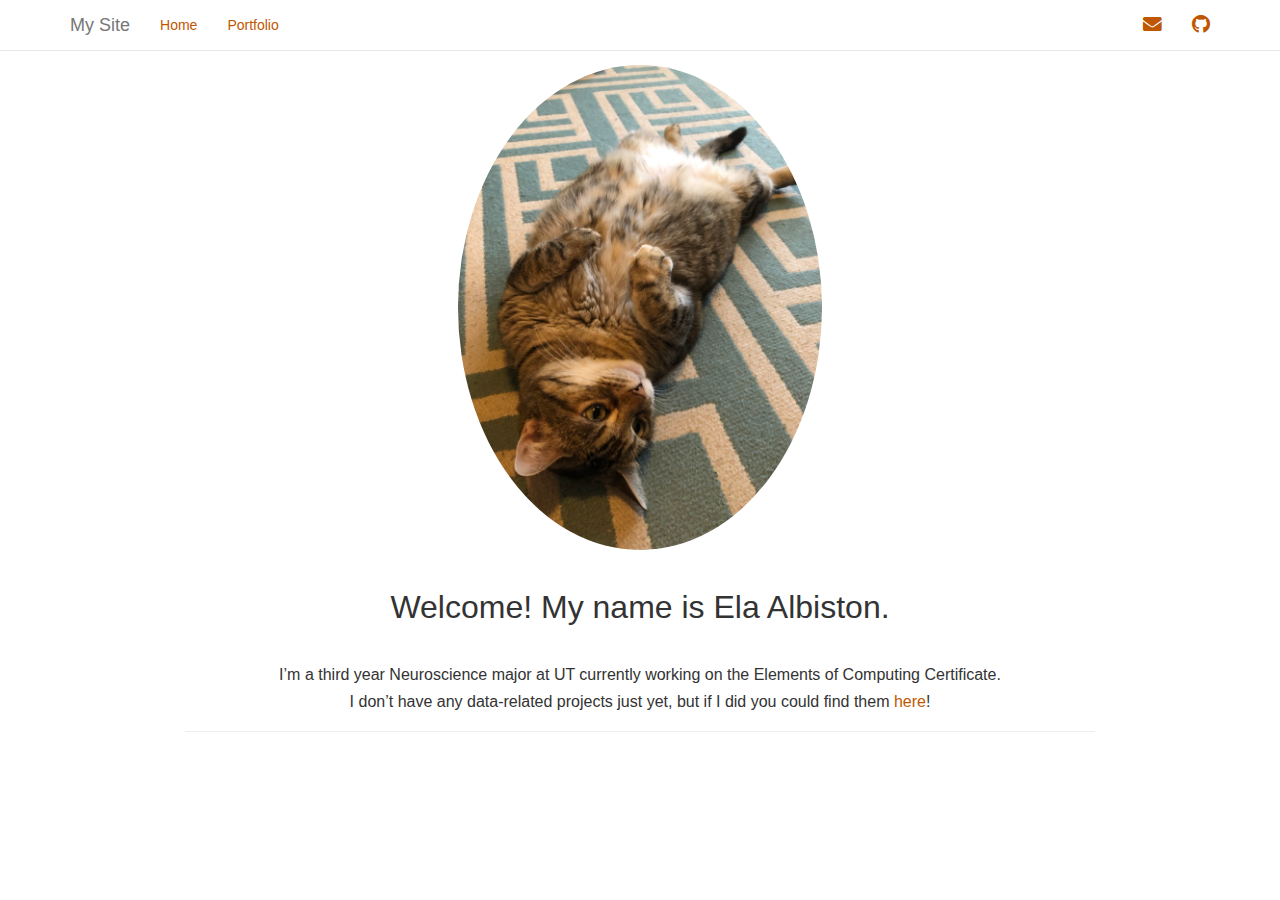
<file: index.html>
<!DOCTYPE html>

<html>

<head>

<meta charset="utf-8" />
<meta name="generator" content="pandoc" />
<meta http-equiv="X-UA-Compatible" content="IE=EDGE" />




<title>Ela Albiston</title>

<script src="site_libs/header-attrs-2.14/header-attrs.js"></script>
<script src="site_libs/jquery-3.6.0/jquery-3.6.0.min.js"></script>
<meta name="viewport" content="width=device-width, initial-scale=1" />
<link href="site_libs/bootstrap-3.3.5/css/bootstrap.min.css" rel="stylesheet" />
<script src="site_libs/bootstrap-3.3.5/js/bootstrap.min.js"></script>
<script src="site_libs/bootstrap-3.3.5/shim/html5shiv.min.js"></script>
<script src="site_libs/bootstrap-3.3.5/shim/respond.min.js"></script>
<style>h1 {font-size: 34px;}
       h1.title {font-size: 38px;}
       h2 {font-size: 30px;}
       h3 {font-size: 24px;}
       h4 {font-size: 18px;}
       h5 {font-size: 16px;}
       h6 {font-size: 12px;}
       code {color: inherit; background-color: rgba(0, 0, 0, 0.04);}
       pre:not([class]) { background-color: white }</style>
<script src="site_libs/navigation-1.1/tabsets.js"></script>
<link href="site_libs/highlightjs-9.12.0/default.css" rel="stylesheet" />
<script src="site_libs/highlightjs-9.12.0/highlight.js"></script>
<link href="site_libs/font-awesome-5.1.0/css/all.css" rel="stylesheet" />
<link href="site_libs/font-awesome-5.1.0/css/v4-shims.css" rel="stylesheet" />

<style type="text/css">
  code{white-space: pre-wrap;}
  span.smallcaps{font-variant: small-caps;}
  span.underline{text-decoration: underline;}
  div.column{display: inline-block; vertical-align: top; width: 50%;}
  div.hanging-indent{margin-left: 1.5em; text-indent: -1.5em;}
  ul.task-list{list-style: none;}
    </style>

<style type="text/css">code{white-space: pre;}</style>
<script type="text/javascript">
if (window.hljs) {
  hljs.configure({languages: []});
  hljs.initHighlightingOnLoad();
  if (document.readyState && document.readyState === "complete") {
    window.setTimeout(function() { hljs.initHighlighting(); }, 0);
  }
}
</script>






<link rel="stylesheet" href="styles.css" type="text/css" />



<style type = "text/css">
.main-container {
  max-width: 940px;
  margin-left: auto;
  margin-right: auto;
}
img {
  max-width:100%;
}
.tabbed-pane {
  padding-top: 12px;
}
.html-widget {
  margin-bottom: 20px;
}
button.code-folding-btn:focus {
  outline: none;
}
summary {
  display: list-item;
}
details > summary > p:only-child {
  display: inline;
}
pre code {
  padding: 0;
}
</style>


<style type="text/css">
.dropdown-submenu {
  position: relative;
}
.dropdown-submenu>.dropdown-menu {
  top: 0;
  left: 100%;
  margin-top: -6px;
  margin-left: -1px;
  border-radius: 0 6px 6px 6px;
}
.dropdown-submenu:hover>.dropdown-menu {
  display: block;
}
.dropdown-submenu>a:after {
  display: block;
  content: " ";
  float: right;
  width: 0;
  height: 0;
  border-color: transparent;
  border-style: solid;
  border-width: 5px 0 5px 5px;
  border-left-color: #cccccc;
  margin-top: 5px;
  margin-right: -10px;
}
.dropdown-submenu:hover>a:after {
  border-left-color: #adb5bd;
}
.dropdown-submenu.pull-left {
  float: none;
}
.dropdown-submenu.pull-left>.dropdown-menu {
  left: -100%;
  margin-left: 10px;
  border-radius: 6px 0 6px 6px;
}
</style>

<script type="text/javascript">
// manage active state of menu based on current page
$(document).ready(function () {
  // active menu anchor
  href = window.location.pathname
  href = href.substr(href.lastIndexOf('/') + 1)
  if (href === "")
    href = "index.html";
  var menuAnchor = $('a[href="' + href + '"]');

  // mark it active
  menuAnchor.tab('show');

  // if it's got a parent navbar menu mark it active as well
  menuAnchor.closest('li.dropdown').addClass('active');

  // Navbar adjustments
  var navHeight = $(".navbar").first().height() + 15;
  var style = document.createElement('style');
  var pt = "padding-top: " + navHeight + "px; ";
  var mt = "margin-top: -" + navHeight + "px; ";
  var css = "";
  // offset scroll position for anchor links (for fixed navbar)
  for (var i = 1; i <= 6; i++) {
    css += ".section h" + i + "{ " + pt + mt + "}\n";
  }
  style.innerHTML = "body {" + pt + "padding-bottom: 40px; }\n" + css;
  document.head.appendChild(style);
});
</script>

<!-- tabsets -->

<style type="text/css">
.tabset-dropdown > .nav-tabs {
  display: inline-table;
  max-height: 500px;
  min-height: 44px;
  overflow-y: auto;
  border: 1px solid #ddd;
  border-radius: 4px;
}

.tabset-dropdown > .nav-tabs > li.active:before {
  content: "";
  font-family: 'Glyphicons Halflings';
  display: inline-block;
  padding: 10px;
  border-right: 1px solid #ddd;
}

.tabset-dropdown > .nav-tabs.nav-tabs-open > li.active:before {
  content: "&#xe258;";
  border: none;
}

.tabset-dropdown > .nav-tabs.nav-tabs-open:before {
  content: "";
  font-family: 'Glyphicons Halflings';
  display: inline-block;
  padding: 10px;
  border-right: 1px solid #ddd;
}

.tabset-dropdown > .nav-tabs > li.active {
  display: block;
}

.tabset-dropdown > .nav-tabs > li > a,
.tabset-dropdown > .nav-tabs > li > a:focus,
.tabset-dropdown > .nav-tabs > li > a:hover {
  border: none;
  display: inline-block;
  border-radius: 4px;
  background-color: transparent;
}

.tabset-dropdown > .nav-tabs.nav-tabs-open > li {
  display: block;
  float: none;
}

.tabset-dropdown > .nav-tabs > li {
  display: none;
}
</style>

<!-- code folding -->




</head>

<body>


<div class="container-fluid main-container">




<div class="navbar navbar-default  navbar-fixed-top" role="navigation">
  <div class="container">
    <div class="navbar-header">
      <button type="button" class="navbar-toggle collapsed" data-toggle="collapse" data-bs-toggle="collapse" data-target="#navbar" data-bs-target="#navbar">
        <span class="icon-bar"></span>
        <span class="icon-bar"></span>
        <span class="icon-bar"></span>
      </button>
      <a class="navbar-brand" href="index.html">My Site</a>
    </div>
    <div id="navbar" class="navbar-collapse collapse">
      <ul class="nav navbar-nav">
        <li>
  <a href="index.html">Home</a>
</li>
<li>
  <a href="portfolio.html">Portfolio</a>
</li>
      </ul>
      <ul class="nav navbar-nav navbar-right">
        <li>
  <a href="mailto:&lt;elaalbiston@hotmail.com&gt;">
    <span class="fa fa-envelope fa-lg"></span>
     
  </a>
</li>
<li>
  <a href="http://github.com/elacanan/">
    <span class="fa fa-github fa-lg"></span>
     
  </a>
</li>
      </ul>
    </div><!--/.nav-collapse -->
  </div><!--/.container -->
</div><!--/.navbar -->

<div id="header">




</div>


<p><img src="avatar.jpg" style=width:40% class="img-circle"></p>
<p><br></p>
<div id="welcome-my-name-is-ela-albiston." class="section level1">
<h1>Welcome! My name is Ela Albiston.</h1>
<p></br></p>
<div
id="im-a-third-year-neuroscience-major-at-ut-currently-working-on-the-elements-of-computing-certificate."
class="section level5">
<h5>I’m a third year Neuroscience major at UT currently working on the
Elements of Computing Certificate.</h5>
</div>
<div
id="i-dont-have-any-data-related-projects-just-yet-but-if-i-did-you-could-find-them-here"
class="section level5">
<h5>I don’t have any data-related projects just yet, but if I did you
could find them <a href="/portfolio">here</a>!</h5>
<hr />
</div>
</div>




</div>

<script>

// add bootstrap table styles to pandoc tables
function bootstrapStylePandocTables() {
  $('tr.odd').parent('tbody').parent('table').addClass('table table-condensed');
}
$(document).ready(function () {
  bootstrapStylePandocTables();
});


</script>

<!-- tabsets -->

<script>
$(document).ready(function () {
  window.buildTabsets("TOC");
});

$(document).ready(function () {
  $('.tabset-dropdown > .nav-tabs > li').click(function () {
    $(this).parent().toggleClass('nav-tabs-open');
  });
});
</script>

<!-- code folding -->


<!-- dynamically load mathjax for compatibility with self-contained -->
<script>
  (function () {
    var script = document.createElement("script");
    script.type = "text/javascript";
    script.src  = "https://mathjax.rstudio.com/latest/MathJax.js?config=TeX-AMS-MML_HTMLorMML";
    document.getElementsByTagName("head")[0].appendChild(script);
  })();
</script>

</body>
</html>
</file>
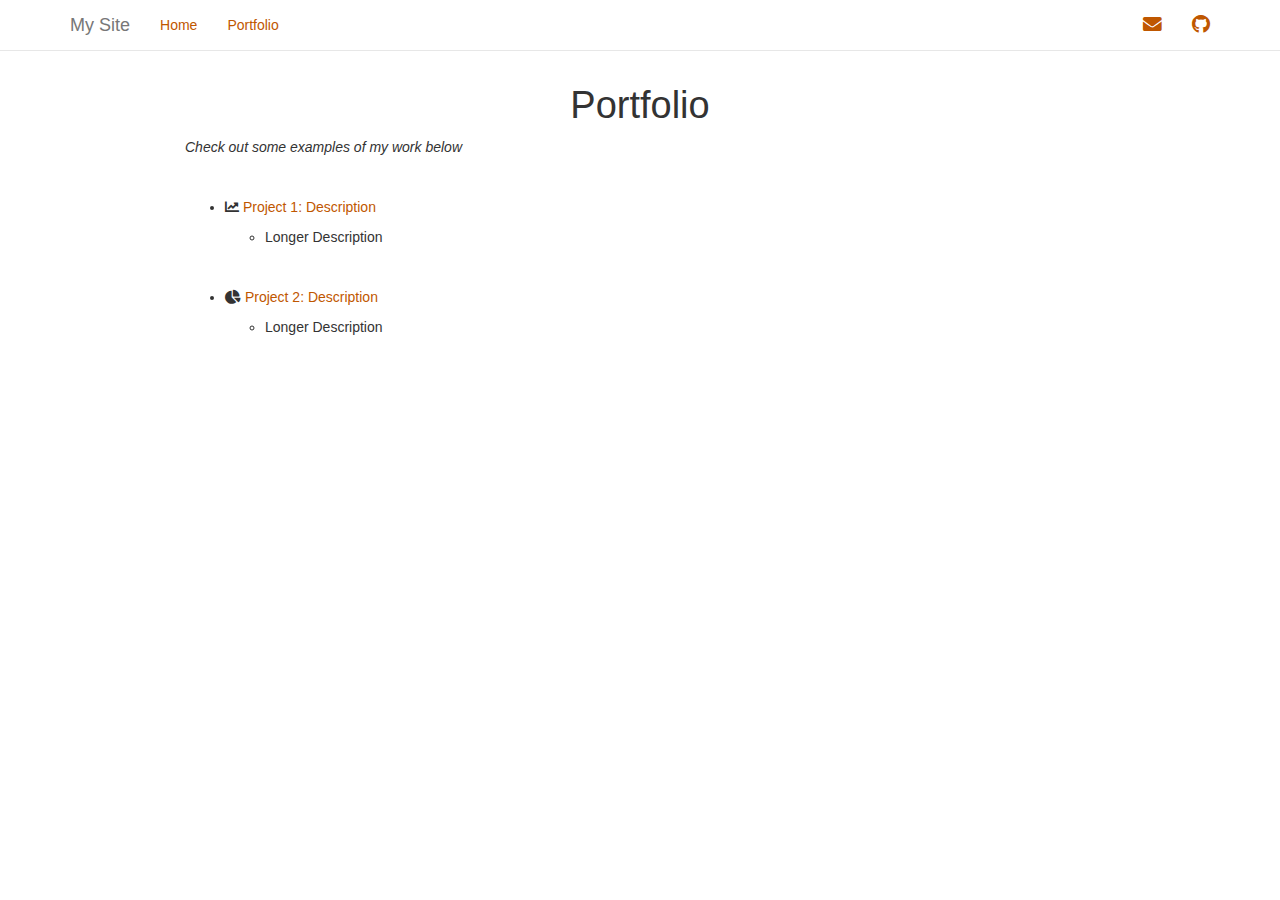
<file: portfolio.html>
<!DOCTYPE html>

<html>

<head>

<meta charset="utf-8" />
<meta name="generator" content="pandoc" />
<meta http-equiv="X-UA-Compatible" content="IE=EDGE" />




<title>Portfolio</title>

<script src="site_libs/header-attrs-2.14/header-attrs.js"></script>
<script src="site_libs/jquery-3.6.0/jquery-3.6.0.min.js"></script>
<meta name="viewport" content="width=device-width, initial-scale=1" />
<link href="site_libs/bootstrap-3.3.5/css/bootstrap.min.css" rel="stylesheet" />
<script src="site_libs/bootstrap-3.3.5/js/bootstrap.min.js"></script>
<script src="site_libs/bootstrap-3.3.5/shim/html5shiv.min.js"></script>
<script src="site_libs/bootstrap-3.3.5/shim/respond.min.js"></script>
<style>h1 {font-size: 34px;}
       h1.title {font-size: 38px;}
       h2 {font-size: 30px;}
       h3 {font-size: 24px;}
       h4 {font-size: 18px;}
       h5 {font-size: 16px;}
       h6 {font-size: 12px;}
       code {color: inherit; background-color: rgba(0, 0, 0, 0.04);}
       pre:not([class]) { background-color: white }</style>
<script src="site_libs/navigation-1.1/tabsets.js"></script>
<link href="site_libs/highlightjs-9.12.0/default.css" rel="stylesheet" />
<script src="site_libs/highlightjs-9.12.0/highlight.js"></script>
<link href="site_libs/font-awesome-5.1.0/css/all.css" rel="stylesheet" />
<link href="site_libs/font-awesome-5.1.0/css/v4-shims.css" rel="stylesheet" />

<style type="text/css">
  code{white-space: pre-wrap;}
  span.smallcaps{font-variant: small-caps;}
  span.underline{text-decoration: underline;}
  div.column{display: inline-block; vertical-align: top; width: 50%;}
  div.hanging-indent{margin-left: 1.5em; text-indent: -1.5em;}
  ul.task-list{list-style: none;}
    </style>

<style type="text/css">code{white-space: pre;}</style>
<script type="text/javascript">
if (window.hljs) {
  hljs.configure({languages: []});
  hljs.initHighlightingOnLoad();
  if (document.readyState && document.readyState === "complete") {
    window.setTimeout(function() { hljs.initHighlighting(); }, 0);
  }
}
</script>






<link rel="stylesheet" href="styles.css" type="text/css" />



<style type = "text/css">
.main-container {
  max-width: 940px;
  margin-left: auto;
  margin-right: auto;
}
img {
  max-width:100%;
}
.tabbed-pane {
  padding-top: 12px;
}
.html-widget {
  margin-bottom: 20px;
}
button.code-folding-btn:focus {
  outline: none;
}
summary {
  display: list-item;
}
details > summary > p:only-child {
  display: inline;
}
pre code {
  padding: 0;
}
</style>


<style type="text/css">
.dropdown-submenu {
  position: relative;
}
.dropdown-submenu>.dropdown-menu {
  top: 0;
  left: 100%;
  margin-top: -6px;
  margin-left: -1px;
  border-radius: 0 6px 6px 6px;
}
.dropdown-submenu:hover>.dropdown-menu {
  display: block;
}
.dropdown-submenu>a:after {
  display: block;
  content: " ";
  float: right;
  width: 0;
  height: 0;
  border-color: transparent;
  border-style: solid;
  border-width: 5px 0 5px 5px;
  border-left-color: #cccccc;
  margin-top: 5px;
  margin-right: -10px;
}
.dropdown-submenu:hover>a:after {
  border-left-color: #adb5bd;
}
.dropdown-submenu.pull-left {
  float: none;
}
.dropdown-submenu.pull-left>.dropdown-menu {
  left: -100%;
  margin-left: 10px;
  border-radius: 6px 0 6px 6px;
}
</style>

<script type="text/javascript">
// manage active state of menu based on current page
$(document).ready(function () {
  // active menu anchor
  href = window.location.pathname
  href = href.substr(href.lastIndexOf('/') + 1)
  if (href === "")
    href = "index.html";
  var menuAnchor = $('a[href="' + href + '"]');

  // mark it active
  menuAnchor.tab('show');

  // if it's got a parent navbar menu mark it active as well
  menuAnchor.closest('li.dropdown').addClass('active');

  // Navbar adjustments
  var navHeight = $(".navbar").first().height() + 15;
  var style = document.createElement('style');
  var pt = "padding-top: " + navHeight + "px; ";
  var mt = "margin-top: -" + navHeight + "px; ";
  var css = "";
  // offset scroll position for anchor links (for fixed navbar)
  for (var i = 1; i <= 6; i++) {
    css += ".section h" + i + "{ " + pt + mt + "}\n";
  }
  style.innerHTML = "body {" + pt + "padding-bottom: 40px; }\n" + css;
  document.head.appendChild(style);
});
</script>

<!-- tabsets -->

<style type="text/css">
.tabset-dropdown > .nav-tabs {
  display: inline-table;
  max-height: 500px;
  min-height: 44px;
  overflow-y: auto;
  border: 1px solid #ddd;
  border-radius: 4px;
}

.tabset-dropdown > .nav-tabs > li.active:before {
  content: "";
  font-family: 'Glyphicons Halflings';
  display: inline-block;
  padding: 10px;
  border-right: 1px solid #ddd;
}

.tabset-dropdown > .nav-tabs.nav-tabs-open > li.active:before {
  content: "&#xe258;";
  border: none;
}

.tabset-dropdown > .nav-tabs.nav-tabs-open:before {
  content: "";
  font-family: 'Glyphicons Halflings';
  display: inline-block;
  padding: 10px;
  border-right: 1px solid #ddd;
}

.tabset-dropdown > .nav-tabs > li.active {
  display: block;
}

.tabset-dropdown > .nav-tabs > li > a,
.tabset-dropdown > .nav-tabs > li > a:focus,
.tabset-dropdown > .nav-tabs > li > a:hover {
  border: none;
  display: inline-block;
  border-radius: 4px;
  background-color: transparent;
}

.tabset-dropdown > .nav-tabs.nav-tabs-open > li {
  display: block;
  float: none;
}

.tabset-dropdown > .nav-tabs > li {
  display: none;
}
</style>

<!-- code folding -->




</head>

<body>


<div class="container-fluid main-container">




<div class="navbar navbar-default  navbar-fixed-top" role="navigation">
  <div class="container">
    <div class="navbar-header">
      <button type="button" class="navbar-toggle collapsed" data-toggle="collapse" data-bs-toggle="collapse" data-target="#navbar" data-bs-target="#navbar">
        <span class="icon-bar"></span>
        <span class="icon-bar"></span>
        <span class="icon-bar"></span>
      </button>
      <a class="navbar-brand" href="index.html">My Site</a>
    </div>
    <div id="navbar" class="navbar-collapse collapse">
      <ul class="nav navbar-nav">
        <li>
  <a href="index.html">Home</a>
</li>
<li>
  <a href="portfolio.html">Portfolio</a>
</li>
      </ul>
      <ul class="nav navbar-nav navbar-right">
        <li>
  <a href="mailto:&lt;elaalbiston@hotmail.com&gt;">
    <span class="fa fa-envelope fa-lg"></span>
     
  </a>
</li>
<li>
  <a href="http://github.com/elacanan/">
    <span class="fa fa-github fa-lg"></span>
     
  </a>
</li>
      </ul>
    </div><!--/.nav-collapse -->
  </div><!--/.container -->
</div><!--/.navbar -->

<div id="header">



<h1 class="title toc-ignore">Portfolio</h1>

</div>


<p><em>Check out some examples of my work below</em></p>
<p><br></p>
<ul>
<li><p><i class="fa fa-chart-line"> </i> <a
href="https://www.github.com">Project 1: Description</a></p>
<ul>
<li>Longer Description</li>
</ul></li>
</ul>
<p><br></p>
<ul>
<li><p><i class="fa fa-chart-pie"> </i> <a
href="https://www.google.com">Project 2: Description</a></p>
<ul>
<li>Longer Description</li>
</ul></li>
</ul>




</div>

<script>

// add bootstrap table styles to pandoc tables
function bootstrapStylePandocTables() {
  $('tr.odd').parent('tbody').parent('table').addClass('table table-condensed');
}
$(document).ready(function () {
  bootstrapStylePandocTables();
});


</script>

<!-- tabsets -->

<script>
$(document).ready(function () {
  window.buildTabsets("TOC");
});

$(document).ready(function () {
  $('.tabset-dropdown > .nav-tabs > li').click(function () {
    $(this).parent().toggleClass('nav-tabs-open');
  });
});
</script>

<!-- code folding -->


<!-- dynamically load mathjax for compatibility with self-contained -->
<script>
  (function () {
    var script = document.createElement("script");
    script.type = "text/javascript";
    script.src  = "https://mathjax.rstudio.com/latest/MathJax.js?config=TeX-AMS-MML_HTMLorMML";
    document.getElementsByTagName("head")[0].appendChild(script);
  })();
</script>

</body>
</html>
</file>
<file: site_libs/highlightjs-9.12.0/default.css>
.hljs-literal {
  color: #990073;
}

.hljs-number {
  color: #099;
}

.hljs-comment {
  color: #998;
  font-style: italic;
}

.hljs-keyword {
  color: #900;
  font-weight: bold;
}

.hljs-string {
  color: #d14;
}
</file>
<file: styles.css>
body {
  background-color:white;
}
a {
  color: #bf5700;
}
a:link {
  color: #bf5700;
}
a:hover {
  color: #bf5700;
}
h1 {
  font-size: 32px;
  text-align: center;
}
h2 {
  font-size: 28px;
}
h3 {
  font-size: 20px;
  font-style: italic;
  font-weight: 100;
}
h4 {
  font-size: 20px;
}
h5 {
  font-size: 16px;
  text-align: center;
  
}
h6 {
  font-size: 12px;
}
img {
    display: block;
    margin: auto;
}

img-circle {
    border-radius: 50%;
}

.navbar {
  background-color:white;
}

.navbar-brand {
  color: white;
}
.navbar .navbar-nav>li>a {
  color: #bf5700;
  background-color:white;
}
.navbar .navbar-nav>li>a:hover {
  color: #222;
  background-color:white;
}
.navbar .navbar-nav>.active>a {
  background-color:white;
  color: #bf5700;
}
.navbar .navbar-nav>.active>a:hover {
  background-color:white;
  color: #222;
}
</file>
<file: site_libs/font-awesome-5.1.0/css/all.css>
/*!
 * Font Awesome Free 5.1.0 by @fontawesome - https://fontawesome.com
 * License - https://fontawesome.com/license (Icons: CC BY 4.0, Fonts: SIL OFL 1.1, Code: MIT License)
 */
.fa,.fab,.fal,.far,.fas{-moz-osx-font-smoothing:grayscale;-webkit-font-smoothing:antialiased;display:inline-block;font-style:normal;font-variant:normal;text-rendering:auto;line-height:1}.fa-lg{font-size:1.33333em;line-height:.75em;vertical-align:-.0667em}.fa-xs{font-size:.75em}.fa-sm{font-size:.875em}.fa-1x{font-size:1em}.fa-2x{font-size:2em}.fa-3x{font-size:3em}.fa-4x{font-size:4em}.fa-5x{font-size:5em}.fa-6x{font-size:6em}.fa-7x{font-size:7em}.fa-8x{font-size:8em}.fa-9x{font-size:9em}.fa-10x{font-size:10em}.fa-fw{text-align:center;width:1.25em}.fa-ul{list-style-type:none;margin-left:2.5em;padding-left:0}.fa-ul>li{position:relative}.fa-li{left:-2em;position:absolute;text-align:center;width:2em;line-height:inherit}.fa-border{border:.08em solid #eee;border-radius:.1em;padding:.2em .25em .15em}.fa-pull-left{float:left}.fa-pull-right{float:right}.fa.fa-pull-left,.fab.fa-pull-left,.fal.fa-pull-left,.far.fa-pull-left,.fas.fa-pull-left{margin-right:.3em}.fa.fa-pull-right,.fab.fa-pull-right,.fal.fa-pull-right,.far.fa-pull-right,.fas.fa-pull-right{margin-left:.3em}.fa-spin{animation:a 2s infinite linear}.fa-pulse{animation:a 1s infinite steps(8)}@keyframes a{0%{transform:rotate(0deg)}to{transform:rotate(1turn)}}.fa-rotate-90{-ms-filter:"progid:DXImageTransform.Microsoft.BasicImage(rotation=1)";transform:rotate(90deg)}.fa-rotate-180{-ms-filter:"progid:DXImageTransform.Microsoft.BasicImage(rotation=2)";transform:rotate(180deg)}.fa-rotate-270{-ms-filter:"progid:DXImageTransform.Microsoft.BasicImage(rotation=3)";transform:rotate(270deg)}.fa-flip-horizontal{-ms-filter:"progid:DXImageTransform.Microsoft.BasicImage(rotation=0, mirror=1)";transform:scaleX(-1)}.fa-flip-vertical{transform:scaleY(-1)}.fa-flip-horizontal.fa-flip-vertical,.fa-flip-vertical{-ms-filter:"progid:DXImageTransform.Microsoft.BasicImage(rotation=2, mirror=1)"}.fa-flip-horizontal.fa-flip-vertical{transform:scale(-1)}:root .fa-flip-horizontal,:root .fa-flip-vertical,:root .fa-rotate-90,:root .fa-rotate-180,:root .fa-rotate-270{-webkit-filter:none;filter:none}.fa-stack{display:inline-block;height:2em;line-height:2em;position:relative;vertical-align:middle;width:2em}.fa-stack-1x,.fa-stack-2x{left:0;position:absolute;text-align:center;width:100%}.fa-stack-1x{line-height:inherit}.fa-stack-2x{font-size:2em}.fa-inverse{color:#fff}.fa-500px:before{content:"\f26e"}.fa-accessible-icon:before{content:"\f368"}.fa-accusoft:before{content:"\f369"}.fa-address-book:before{content:"\f2b9"}.fa-address-card:before{content:"\f2bb"}.fa-adjust:before{content:"\f042"}.fa-adn:before{content:"\f170"}.fa-adversal:before{content:"\f36a"}.fa-affiliatetheme:before{content:"\f36b"}.fa-algolia:before{content:"\f36c"}.fa-align-center:before{content:"\f037"}.fa-align-justify:before{content:"\f039"}.fa-align-left:before{content:"\f036"}.fa-align-right:before{content:"\f038"}.fa-allergies:before{content:"\f461"}.fa-amazon:before{content:"\f270"}.fa-amazon-pay:before{content:"\f42c"}.fa-ambulance:before{content:"\f0f9"}.fa-american-sign-language-interpreting:before{content:"\f2a3"}.fa-amilia:before{content:"\f36d"}.fa-anchor:before{content:"\f13d"}.fa-android:before{content:"\f17b"}.fa-angellist:before{content:"\f209"}.fa-angle-double-down:before{content:"\f103"}.fa-angle-double-left:before{content:"\f100"}.fa-angle-double-right:before{content:"\f101"}.fa-angle-double-up:before{content:"\f102"}.fa-angle-down:before{content:"\f107"}.fa-angle-left:before{content:"\f104"}.fa-angle-right:before{content:"\f105"}.fa-angle-up:before{content:"\f106"}.fa-angry:before{content:"\f556"}.fa-angrycreative:before{content:"\f36e"}.fa-angular:before{content:"\f420"}.fa-app-store:before{content:"\f36f"}.fa-app-store-ios:before{content:"\f370"}.fa-apper:before{content:"\f371"}.fa-apple:before{content:"\f179"}.fa-apple-pay:before{content:"\f415"}.fa-archive:before{content:"\f187"}.fa-archway:before{content:"\f557"}.fa-arrow-alt-circle-down:before{content:"\f358"}.fa-arrow-alt-circle-left:before{content:"\f359"}.fa-arrow-alt-circle-right:before{content:"\f35a"}.fa-arrow-alt-circle-up:before{content:"\f35b"}.fa-arrow-circle-down:before{content:"\f0ab"}.fa-arrow-circle-left:before{content:"\f0a8"}.fa-arrow-circle-right:before{content:"\f0a9"}.fa-arrow-circle-up:before{content:"\f0aa"}.fa-arrow-down:before{content:"\f063"}.fa-arrow-left:before{content:"\f060"}.fa-arrow-right:before{content:"\f061"}.fa-arrow-up:before{content:"\f062"}.fa-arrows-alt:before{content:"\f0b2"}.fa-arrows-alt-h:before{content:"\f337"}.fa-arrows-alt-v:before{content:"\f338"}.fa-assistive-listening-systems:before{content:"\f2a2"}.fa-asterisk:before{content:"\f069"}.fa-asymmetrik:before{content:"\f372"}.fa-at:before{content:"\f1fa"}.fa-atlas:before{content:"\f558"}.fa-audible:before{content:"\f373"}.fa-audio-description:before{content:"\f29e"}.fa-autoprefixer:before{content:"\f41c"}.fa-avianex:before{content:"\f374"}.fa-aviato:before{content:"\f421"}.fa-award:before{content:"\f559"}.fa-aws:before{content:"\f375"}.fa-backspace:before{content:"\f55a"}.fa-backward:before{content:"\f04a"}.fa-balance-scale:before{content:"\f24e"}.fa-ban:before{content:"\f05e"}.fa-band-aid:before{content:"\f462"}.fa-bandcamp:before{content:"\f2d5"}.fa-barcode:before{content:"\f02a"}.fa-bars:before{content:"\f0c9"}.fa-baseball-ball:before{content:"\f433"}.fa-basketball-ball:before{content:"\f434"}.fa-bath:before{content:"\f2cd"}.fa-battery-empty:before{content:"\f244"}.fa-battery-full:before{content:"\f240"}.fa-battery-half:before{content:"\f242"}.fa-battery-quarter:before{content:"\f243"}.fa-battery-three-quarters:before{content:"\f241"}.fa-bed:before{content:"\f236"}.fa-beer:before{content:"\f0fc"}.fa-behance:before{content:"\f1b4"}.fa-behance-square:before{content:"\f1b5"}.fa-bell:before{content:"\f0f3"}.fa-bell-slash:before{content:"\f1f6"}.fa-bezier-curve:before{content:"\f55b"}.fa-bicycle:before{content:"\f206"}.fa-bimobject:before{content:"\f378"}.fa-binoculars:before{content:"\f1e5"}.fa-birthday-cake:before{content:"\f1fd"}.fa-bitbucket:before{content:"\f171"}.fa-bitcoin:before{content:"\f379"}.fa-bity:before{content:"\f37a"}.fa-black-tie:before{content:"\f27e"}.fa-blackberry:before{content:"\f37b"}.fa-blender:before{content:"\f517"}.fa-blind:before{content:"\f29d"}.fa-blogger:before{content:"\f37c"}.fa-blogger-b:before{content:"\f37d"}.fa-bluetooth:before{content:"\f293"}.fa-bluetooth-b:before{content:"\f294"}.fa-bold:before{content:"\f032"}.fa-bolt:before{content:"\f0e7"}.fa-bomb:before{content:"\f1e2"}.fa-bong:before{content:"\f55c"}.fa-book:before{content:"\f02d"}.fa-book-open:before{content:"\f518"}.fa-bookmark:before{content:"\f02e"}.fa-bowling-ball:before{content:"\f436"}.fa-box:before{content:"\f466"}.fa-box-open:before{content:"\f49e"}.fa-boxes:before{content:"\f468"}.fa-braille:before{content:"\f2a1"}.fa-briefcase:before{content:"\f0b1"}.fa-briefcase-medical:before{content:"\f469"}.fa-broadcast-tower:before{content:"\f519"}.fa-broom:before{content:"\f51a"}.fa-brush:before{content:"\f55d"}.fa-btc:before{content:"\f15a"}.fa-bug:before{content:"\f188"}.fa-building:before{content:"\f1ad"}.fa-bullhorn:before{content:"\f0a1"}.fa-bullseye:before{content:"\f140"}.fa-burn:before{content:"\f46a"}.fa-buromobelexperte:before{content:"\f37f"}.fa-bus:before{content:"\f207"}.fa-bus-alt:before{content:"\f55e"}.fa-buysellads:before{content:"\f20d"}.fa-calculator:before{content:"\f1ec"}.fa-calendar:before{content:"\f133"}.fa-calendar-alt:before{content:"\f073"}.fa-calendar-check:before{content:"\f274"}.fa-calendar-minus:before{content:"\f272"}.fa-calendar-plus:before{content:"\f271"}.fa-calendar-times:before{content:"\f273"}.fa-camera:before{content:"\f030"}.fa-camera-retro:before{content:"\f083"}.fa-cannabis:before{content:"\f55f"}.fa-capsules:before{content:"\f46b"}.fa-car:before{content:"\f1b9"}.fa-caret-down:before{content:"\f0d7"}.fa-caret-left:before{content:"\f0d9"}.fa-caret-right:before{content:"\f0da"}.fa-caret-square-down:before{content:"\f150"}.fa-caret-square-left:before{content:"\f191"}.fa-caret-square-right:before{content:"\f152"}.fa-caret-square-up:before{content:"\f151"}.fa-caret-up:before{content:"\f0d8"}.fa-cart-arrow-down:before{content:"\f218"}.fa-cart-plus:before{content:"\f217"}.fa-cc-amazon-pay:before{content:"\f42d"}.fa-cc-amex:before{content:"\f1f3"}.fa-cc-apple-pay:before{content:"\f416"}.fa-cc-diners-club:before{content:"\f24c"}.fa-cc-discover:before{content:"\f1f2"}.fa-cc-jcb:before{content:"\f24b"}.fa-cc-mastercard:before{content:"\f1f1"}.fa-cc-paypal:before{content:"\f1f4"}.fa-cc-stripe:before{content:"\f1f5"}.fa-cc-visa:before{content:"\f1f0"}.fa-centercode:before{content:"\f380"}.fa-certificate:before{content:"\f0a3"}.fa-chalkboard:before{content:"\f51b"}.fa-chalkboard-teacher:before{content:"\f51c"}.fa-chart-area:before{content:"\f1fe"}.fa-chart-bar:before{content:"\f080"}.fa-chart-line:before{content:"\f201"}.fa-chart-pie:before{content:"\f200"}.fa-check:before{content:"\f00c"}.fa-check-circle:before{content:"\f058"}.fa-check-double:before{content:"\f560"}.fa-check-square:before{content:"\f14a"}.fa-chess:before{content:"\f439"}.fa-chess-bishop:before{content:"\f43a"}.fa-chess-board:before{content:"\f43c"}.fa-chess-king:before{content:"\f43f"}.fa-chess-knight:before{content:"\f441"}.fa-chess-pawn:before{content:"\f443"}.fa-chess-queen:before{content:"\f445"}.fa-chess-rook:before{content:"\f447"}.fa-chevron-circle-down:before{content:"\f13a"}.fa-chevron-circle-left:before{content:"\f137"}.fa-chevron-circle-right:before{content:"\f138"}.fa-chevron-circle-up:before{content:"\f139"}.fa-chevron-down:before{content:"\f078"}.fa-chevron-left:before{content:"\f053"}.fa-chevron-right:before{content:"\f054"}.fa-chevron-up:before{content:"\f077"}.fa-child:before{content:"\f1ae"}.fa-chrome:before{content:"\f268"}.fa-church:before{content:"\f51d"}.fa-circle:before{content:"\f111"}.fa-circle-notch:before{content:"\f1ce"}.fa-clipboard:before{content:"\f328"}.fa-clipboard-check:before{content:"\f46c"}.fa-clipboard-list:before{content:"\f46d"}.fa-clock:before{content:"\f017"}.fa-clone:before{content:"\f24d"}.fa-closed-captioning:before{content:"\f20a"}.fa-cloud:before{content:"\f0c2"}.fa-cloud-download-alt:before{content:"\f381"}.fa-cloud-upload-alt:before{content:"\f382"}.fa-cloudscale:before{content:"\f383"}.fa-cloudsmith:before{content:"\f384"}.fa-cloudversify:before{content:"\f385"}.fa-cocktail:before{content:"\f561"}.fa-code:before{content:"\f121"}.fa-code-branch:before{content:"\f126"}.fa-codepen:before{content:"\f1cb"}.fa-codiepie:before{content:"\f284"}.fa-coffee:before{content:"\f0f4"}.fa-cog:before{content:"\f013"}.fa-cogs:before{content:"\f085"}.fa-coins:before{content:"\f51e"}.fa-columns:before{content:"\f0db"}.fa-comment:before{content:"\f075"}.fa-comment-alt:before{content:"\f27a"}.fa-comment-dots:before{content:"\f4ad"}.fa-comment-slash:before{content:"\f4b3"}.fa-comments:before{content:"\f086"}.fa-compact-disc:before{content:"\f51f"}.fa-compass:before{content:"\f14e"}.fa-compress:before{content:"\f066"}.fa-concierge-bell:before{content:"\f562"}.fa-connectdevelop:before{content:"\f20e"}.fa-contao:before{content:"\f26d"}.fa-cookie:before{content:"\f563"}.fa-cookie-bite:before{content:"\f564"}.fa-copy:before{content:"\f0c5"}.fa-copyright:before{content:"\f1f9"}.fa-couch:before{content:"\f4b8"}.fa-cpanel:before{content:"\f388"}.fa-creative-commons:before{content:"\f25e"}.fa-creative-commons-by:before{content:"\f4e7"}.fa-creative-commons-nc:before{content:"\f4e8"}.fa-creative-commons-nc-eu:before{content:"\f4e9"}.fa-creative-commons-nc-jp:before{content:"\f4ea"}.fa-creative-commons-nd:before{content:"\f4eb"}.fa-creative-commons-pd:before{content:"\f4ec"}.fa-creative-commons-pd-alt:before{content:"\f4ed"}.fa-creative-commons-remix:before{content:"\f4ee"}.fa-creative-commons-sa:before{content:"\f4ef"}.fa-creative-commons-sampling:before{content:"\f4f0"}.fa-creative-commons-sampling-plus:before{content:"\f4f1"}.fa-creative-commons-share:before{content:"\f4f2"}.fa-credit-card:before{content:"\f09d"}.fa-crop:before{content:"\f125"}.fa-crop-alt:before{content:"\f565"}.fa-crosshairs:before{content:"\f05b"}.fa-crow:before{content:"\f520"}.fa-crown:before{content:"\f521"}.fa-css3:before{content:"\f13c"}.fa-css3-alt:before{content:"\f38b"}.fa-cube:before{content:"\f1b2"}.fa-cubes:before{content:"\f1b3"}.fa-cut:before{content:"\f0c4"}.fa-cuttlefish:before{content:"\f38c"}.fa-d-and-d:before{content:"\f38d"}.fa-dashcube:before{content:"\f210"}.fa-database:before{content:"\f1c0"}.fa-deaf:before{content:"\f2a4"}.fa-delicious:before{content:"\f1a5"}.fa-deploydog:before{content:"\f38e"}.fa-deskpro:before{content:"\f38f"}.fa-desktop:before{content:"\f108"}.fa-deviantart:before{content:"\f1bd"}.fa-diagnoses:before{content:"\f470"}.fa-dice:before{content:"\f522"}.fa-dice-five:before{content:"\f523"}.fa-dice-four:before{content:"\f524"}.fa-dice-one:before{content:"\f525"}.fa-dice-six:before{content:"\f526"}.fa-dice-three:before{content:"\f527"}.fa-dice-two:before{content:"\f528"}.fa-digg:before{content:"\f1a6"}.fa-digital-ocean:before{content:"\f391"}.fa-digital-tachograph:before{content:"\f566"}.fa-discord:before{content:"\f392"}.fa-discourse:before{content:"\f393"}.fa-divide:before{content:"\f529"}.fa-dizzy:before{content:"\f567"}.fa-dna:before{content:"\f471"}.fa-dochub:before{content:"\f394"}.fa-docker:before{content:"\f395"}.fa-dollar-sign:before{content:"\f155"}.fa-dolly:before{content:"\f472"}.fa-dolly-flatbed:before{content:"\f474"}.fa-donate:before{content:"\f4b9"}.fa-door-closed:before{content:"\f52a"}.fa-door-open:before{content:"\f52b"}.fa-dot-circle:before{content:"\f192"}.fa-dove:before{content:"\f4ba"}.fa-download:before{content:"\f019"}.fa-draft2digital:before{content:"\f396"}.fa-drafting-compass:before{content:"\f568"}.fa-dribbble:before{content:"\f17d"}.fa-dribbble-square:before{content:"\f397"}.fa-dropbox:before{content:"\f16b"}.fa-drum:before{content:"\f569"}.fa-drum-steelpan:before{content:"\f56a"}.fa-drupal:before{content:"\f1a9"}.fa-dumbbell:before{content:"\f44b"}.fa-dyalog:before{content:"\f399"}.fa-earlybirds:before{content:"\f39a"}.fa-ebay:before{content:"\f4f4"}.fa-edge:before{content:"\f282"}.fa-edit:before{content:"\f044"}.fa-eject:before{content:"\f052"}.fa-elementor:before{content:"\f430"}.fa-ellipsis-h:before{content:"\f141"}.fa-ellipsis-v:before{content:"\f142"}.fa-ember:before{content:"\f423"}.fa-empire:before{content:"\f1d1"}.fa-envelope:before{content:"\f0e0"}.fa-envelope-open:before{content:"\f2b6"}.fa-envelope-square:before{content:"\f199"}.fa-envira:before{content:"\f299"}.fa-equals:before{content:"\f52c"}.fa-eraser:before{content:"\f12d"}.fa-erlang:before{content:"\f39d"}.fa-ethereum:before{content:"\f42e"}.fa-etsy:before{content:"\f2d7"}.fa-euro-sign:before{content:"\f153"}.fa-exchange-alt:before{content:"\f362"}.fa-exclamation:before{content:"\f12a"}.fa-exclamation-circle:before{content:"\f06a"}.fa-exclamation-triangle:before{content:"\f071"}.fa-expand:before{content:"\f065"}.fa-expand-arrows-alt:before{content:"\f31e"}.fa-expeditedssl:before{content:"\f23e"}.fa-external-link-alt:before{content:"\f35d"}.fa-external-link-square-alt:before{content:"\f360"}.fa-eye:before{content:"\f06e"}.fa-eye-dropper:before{content:"\f1fb"}.fa-eye-slash:before{content:"\f070"}.fa-facebook:before{content:"\f09a"}.fa-facebook-f:before{content:"\f39e"}.fa-facebook-messenger:before{content:"\f39f"}.fa-facebook-square:before{content:"\f082"}.fa-fast-backward:before{content:"\f049"}.fa-fast-forward:before{content:"\f050"}.fa-fax:before{content:"\f1ac"}.fa-feather:before{content:"\f52d"}.fa-feather-alt:before{content:"\f56b"}.fa-female:before{content:"\f182"}.fa-fighter-jet:before{content:"\f0fb"}.fa-file:before{content:"\f15b"}.fa-file-alt:before{content:"\f15c"}.fa-file-archive:before{content:"\f1c6"}.fa-file-audio:before{content:"\f1c7"}.fa-file-code:before{content:"\f1c9"}.fa-file-contract:before{content:"\f56c"}.fa-file-download:before{content:"\f56d"}.fa-file-excel:before{content:"\f1c3"}.fa-file-export:before{content:"\f56e"}.fa-file-image:before{content:"\f1c5"}.fa-file-import:before{content:"\f56f"}.fa-file-invoice:before{content:"\f570"}.fa-file-invoice-dollar:before{content:"\f571"}.fa-file-medical:before{content:"\f477"}.fa-file-medical-alt:before{content:"\f478"}.fa-file-pdf:before{content:"\f1c1"}.fa-file-powerpoint:before{content:"\f1c4"}.fa-file-prescription:before{content:"\f572"}.fa-file-signature:before{content:"\f573"}.fa-file-upload:before{content:"\f574"}.fa-file-video:before{content:"\f1c8"}.fa-file-word:before{content:"\f1c2"}.fa-fill:before{content:"\f575"}.fa-fill-drip:before{content:"\f576"}.fa-film:before{content:"\f008"}.fa-filter:before{content:"\f0b0"}.fa-fingerprint:before{content:"\f577"}.fa-fire:before{content:"\f06d"}.fa-fire-extinguisher:before{content:"\f134"}.fa-firefox:before{content:"\f269"}.fa-first-aid:before{content:"\f479"}.fa-first-order:before{content:"\f2b0"}.fa-first-order-alt:before{content:"\f50a"}.fa-firstdraft:before{content:"\f3a1"}.fa-fish:before{content:"\f578"}.fa-flag:before{content:"\f024"}.fa-flag-checkered:before{content:"\f11e"}.fa-flask:before{content:"\f0c3"}.fa-flickr:before{content:"\f16e"}.fa-flipboard:before{content:"\f44d"}.fa-flushed:before{content:"\f579"}.fa-fly:before{content:"\f417"}.fa-folder:before{content:"\f07b"}.fa-folder-open:before{content:"\f07c"}.fa-font:before{content:"\f031"}.fa-font-awesome:before{content:"\f2b4"}.fa-font-awesome-alt:before{content:"\f35c"}.fa-font-awesome-flag:before{content:"\f425"}.fa-font-awesome-logo-full:before{content:"\f4e6"}.fa-fonticons:before{content:"\f280"}.fa-fonticons-fi:before{content:"\f3a2"}.fa-football-ball:before{content:"\f44e"}.fa-fort-awesome:before{content:"\f286"}.fa-fort-awesome-alt:before{content:"\f3a3"}.fa-forumbee:before{content:"\f211"}.fa-forward:before{content:"\f04e"}.fa-foursquare:before{content:"\f180"}.fa-free-code-camp:before{content:"\f2c5"}.fa-freebsd:before{content:"\f3a4"}.fa-frog:before{content:"\f52e"}.fa-frown:before{content:"\f119"}.fa-frown-open:before{content:"\f57a"}.fa-fulcrum:before{content:"\f50b"}.fa-futbol:before{content:"\f1e3"}.fa-galactic-republic:before{content:"\f50c"}.fa-galactic-senate:before{content:"\f50d"}.fa-gamepad:before{content:"\f11b"}.fa-gas-pump:before{content:"\f52f"}.fa-gavel:before{content:"\f0e3"}.fa-gem:before{content:"\f3a5"}.fa-genderless:before{content:"\f22d"}.fa-get-pocket:before{content:"\f265"}.fa-gg:before{content:"\f260"}.fa-gg-circle:before{content:"\f261"}.fa-gift:before{content:"\f06b"}.fa-git:before{content:"\f1d3"}.fa-git-square:before{content:"\f1d2"}.fa-github:before{content:"\f09b"}.fa-github-alt:before{content:"\f113"}.fa-github-square:before{content:"\f092"}.fa-gitkraken:before{content:"\f3a6"}.fa-gitlab:before{content:"\f296"}.fa-gitter:before{content:"\f426"}.fa-glass-martini:before{content:"\f000"}.fa-glass-martini-alt:before{content:"\f57b"}.fa-glasses:before{content:"\f530"}.fa-glide:before{content:"\f2a5"}.fa-glide-g:before{content:"\f2a6"}.fa-globe:before{content:"\f0ac"}.fa-globe-africa:before{content:"\f57c"}.fa-globe-americas:before{content:"\f57d"}.fa-globe-asia:before{content:"\f57e"}.fa-gofore:before{content:"\f3a7"}.fa-golf-ball:before{content:"\f450"}.fa-goodreads:before{content:"\f3a8"}.fa-goodreads-g:before{content:"\f3a9"}.fa-google:before{content:"\f1a0"}.fa-google-drive:before{content:"\f3aa"}.fa-google-play:before{content:"\f3ab"}.fa-google-plus:before{content:"\f2b3"}.fa-google-plus-g:before{content:"\f0d5"}.fa-google-plus-square:before{content:"\f0d4"}.fa-google-wallet:before{content:"\f1ee"}.fa-graduation-cap:before{content:"\f19d"}.fa-gratipay:before{content:"\f184"}.fa-grav:before{content:"\f2d6"}.fa-greater-than:before{content:"\f531"}.fa-greater-than-equal:before{content:"\f532"}.fa-grimace:before{content:"\f57f"}.fa-grin:before{content:"\f580"}.fa-grin-alt:before{content:"\f581"}.fa-grin-beam:before{content:"\f582"}.fa-grin-beam-sweat:before{content:"\f583"}.fa-grin-hearts:before{content:"\f584"}.fa-grin-squint:before{content:"\f585"}.fa-grin-squint-tears:before{content:"\f586"}.fa-grin-stars:before{content:"\f587"}.fa-grin-tears:before{content:"\f588"}.fa-grin-tongue:before{content:"\f589"}.fa-grin-tongue-squint:before{content:"\f58a"}.fa-grin-tongue-wink:before{content:"\f58b"}.fa-grin-wink:before{content:"\f58c"}.fa-grip-horizontal:before{content:"\f58d"}.fa-grip-vertical:before{content:"\f58e"}.fa-gripfire:before{content:"\f3ac"}.fa-grunt:before{content:"\f3ad"}.fa-gulp:before{content:"\f3ae"}.fa-h-square:before{content:"\f0fd"}.fa-hacker-news:before{content:"\f1d4"}.fa-hacker-news-square:before{content:"\f3af"}.fa-hand-holding:before{content:"\f4bd"}.fa-hand-holding-heart:before{content:"\f4be"}.fa-hand-holding-usd:before{content:"\f4c0"}.fa-hand-lizard:before{content:"\f258"}.fa-hand-paper:before{content:"\f256"}.fa-hand-peace:before{content:"\f25b"}.fa-hand-point-down:before{content:"\f0a7"}.fa-hand-point-left:before{content:"\f0a5"}.fa-hand-point-right:before{content:"\f0a4"}.fa-hand-point-up:before{content:"\f0a6"}.fa-hand-pointer:before{content:"\f25a"}.fa-hand-rock:before{content:"\f255"}.fa-hand-scissors:before{content:"\f257"}.fa-hand-spock:before{content:"\f259"}.fa-hands:before{content:"\f4c2"}.fa-hands-helping:before{content:"\f4c4"}.fa-handshake:before{content:"\f2b5"}.fa-hashtag:before{content:"\f292"}.fa-hdd:before{content:"\f0a0"}.fa-heading:before{content:"\f1dc"}.fa-headphones:before{content:"\f025"}.fa-headphones-alt:before{content:"\f58f"}.fa-headset:before{content:"\f590"}.fa-heart:before{content:"\f004"}.fa-heartbeat:before{content:"\f21e"}.fa-helicopter:before{content:"\f533"}.fa-highlighter:before{content:"\f591"}.fa-hips:before{content:"\f452"}.fa-hire-a-helper:before{content:"\f3b0"}.fa-history:before{content:"\f1da"}.fa-hockey-puck:before{content:"\f453"}.fa-home:before{content:"\f015"}.fa-hooli:before{content:"\f427"}.fa-hornbill:before{content:"\f592"}.fa-hospital:before{content:"\f0f8"}.fa-hospital-alt:before{content:"\f47d"}.fa-hospital-symbol:before{content:"\f47e"}.fa-hot-tub:before{content:"\f593"}.fa-hotel:before{content:"\f594"}.fa-hotjar:before{content:"\f3b1"}.fa-hourglass:before{content:"\f254"}.fa-hourglass-end:before{content:"\f253"}.fa-hourglass-half:before{content:"\f252"}.fa-hourglass-start:before{content:"\f251"}.fa-houzz:before{content:"\f27c"}.fa-html5:before{content:"\f13b"}.fa-hubspot:before{content:"\f3b2"}.fa-i-cursor:before{content:"\f246"}.fa-id-badge:before{content:"\f2c1"}.fa-id-card:before{content:"\f2c2"}.fa-id-card-alt:before{content:"\f47f"}.fa-image:before{content:"\f03e"}.fa-images:before{content:"\f302"}.fa-imdb:before{content:"\f2d8"}.fa-inbox:before{content:"\f01c"}.fa-indent:before{content:"\f03c"}.fa-industry:before{content:"\f275"}.fa-infinity:before{content:"\f534"}.fa-info:before{content:"\f129"}.fa-info-circle:before{content:"\f05a"}.fa-instagram:before{content:"\f16d"}.fa-internet-explorer:before{content:"\f26b"}.fa-ioxhost:before{content:"\f208"}.fa-italic:before{content:"\f033"}.fa-itunes:before{content:"\f3b4"}.fa-itunes-note:before{content:"\f3b5"}.fa-java:before{content:"\f4e4"}.fa-jedi-order:before{content:"\f50e"}.fa-jenkins:before{content:"\f3b6"}.fa-joget:before{content:"\f3b7"}.fa-joint:before{content:"\f595"}.fa-joomla:before{content:"\f1aa"}.fa-js:before{content:"\f3b8"}.fa-js-square:before{content:"\f3b9"}.fa-jsfiddle:before{content:"\f1cc"}.fa-key:before{content:"\f084"}.fa-keybase:before{content:"\f4f5"}.fa-keyboard:before{content:"\f11c"}.fa-keycdn:before{content:"\f3ba"}.fa-kickstarter:before{content:"\f3bb"}.fa-kickstarter-k:before{content:"\f3bc"}.fa-kiss:before{content:"\f596"}.fa-kiss-beam:before{content:"\f597"}.fa-kiss-wink-heart:before{content:"\f598"}.fa-kiwi-bird:before{content:"\f535"}.fa-korvue:before{content:"\f42f"}.fa-language:before{content:"\f1ab"}.fa-laptop:before{content:"\f109"}.fa-laravel:before{content:"\f3bd"}.fa-lastfm:before{content:"\f202"}.fa-lastfm-square:before{content:"\f203"}.fa-laugh:before{content:"\f599"}.fa-laugh-beam:before{content:"\f59a"}.fa-laugh-squint:before{content:"\f59b"}.fa-laugh-wink:before{content:"\f59c"}.fa-leaf:before{content:"\f06c"}.fa-leanpub:before{content:"\f212"}.fa-lemon:before{content:"\f094"}.fa-less:before{content:"\f41d"}.fa-less-than:before{content:"\f536"}.fa-less-than-equal:before{content:"\f537"}.fa-level-down-alt:before{content:"\f3be"}.fa-level-up-alt:before{content:"\f3bf"}.fa-life-ring:before{content:"\f1cd"}.fa-lightbulb:before{content:"\f0eb"}.fa-line:before{content:"\f3c0"}.fa-link:before{content:"\f0c1"}.fa-linkedin:before{content:"\f08c"}.fa-linkedin-in:before{content:"\f0e1"}.fa-linode:before{content:"\f2b8"}.fa-linux:before{content:"\f17c"}.fa-lira-sign:before{content:"\f195"}.fa-list:before{content:"\f03a"}.fa-list-alt:before{content:"\f022"}.fa-list-ol:before{content:"\f0cb"}.fa-list-ul:before{content:"\f0ca"}.fa-location-arrow:before{content:"\f124"}.fa-lock:before{content:"\f023"}.fa-lock-open:before{content:"\f3c1"}.fa-long-arrow-alt-down:before{content:"\f309"}.fa-long-arrow-alt-left:before{content:"\f30a"}.fa-long-arrow-alt-right:before{content:"\f30b"}.fa-long-arrow-alt-up:before{content:"\f30c"}.fa-low-vision:before{content:"\f2a8"}.fa-luggage-cart:before{content:"\f59d"}.fa-lyft:before{content:"\f3c3"}.fa-magento:before{content:"\f3c4"}.fa-magic:before{content:"\f0d0"}.fa-magnet:before{content:"\f076"}.fa-mailchimp:before{content:"\f59e"}.fa-male:before{content:"\f183"}.fa-mandalorian:before{content:"\f50f"}.fa-map:before{content:"\f279"}.fa-map-marked:before{content:"\f59f"}.fa-map-marked-alt:before{content:"\f5a0"}.fa-map-marker:before{content:"\f041"}.fa-map-marker-alt:before{content:"\f3c5"}.fa-map-pin:before{content:"\f276"}.fa-map-signs:before{content:"\f277"}.fa-marker:before{content:"\f5a1"}.fa-mars:before{content:"\f222"}.fa-mars-double:before{content:"\f227"}.fa-mars-stroke:before{content:"\f229"}.fa-mars-stroke-h:before{content:"\f22b"}.fa-mars-stroke-v:before{content:"\f22a"}.fa-mastodon:before{content:"\f4f6"}.fa-maxcdn:before{content:"\f136"}.fa-medal:before{content:"\f5a2"}.fa-medapps:before{content:"\f3c6"}.fa-medium:before{content:"\f23a"}.fa-medium-m:before{content:"\f3c7"}.fa-medkit:before{content:"\f0fa"}.fa-medrt:before{content:"\f3c8"}.fa-meetup:before{content:"\f2e0"}.fa-megaport:before{content:"\f5a3"}.fa-meh:before{content:"\f11a"}.fa-meh-blank:before{content:"\f5a4"}.fa-meh-rolling-eyes:before{content:"\f5a5"}.fa-memory:before{content:"\f538"}.fa-mercury:before{content:"\f223"}.fa-microchip:before{content:"\f2db"}.fa-microphone:before{content:"\f130"}.fa-microphone-alt:before{content:"\f3c9"}.fa-microphone-alt-slash:before{content:"\f539"}.fa-microphone-slash:before{content:"\f131"}.fa-microsoft:before{content:"\f3ca"}.fa-minus:before{content:"\f068"}.fa-minus-circle:before{content:"\f056"}.fa-minus-square:before{content:"\f146"}.fa-mix:before{content:"\f3cb"}.fa-mixcloud:before{content:"\f289"}.fa-mizuni:before{content:"\f3cc"}.fa-mobile:before{content:"\f10b"}.fa-mobile-alt:before{content:"\f3cd"}.fa-modx:before{content:"\f285"}.fa-monero:before{content:"\f3d0"}.fa-money-bill:before{content:"\f0d6"}.fa-money-bill-alt:before{content:"\f3d1"}.fa-money-bill-wave:before{content:"\f53a"}.fa-money-bill-wave-alt:before{content:"\f53b"}.fa-money-check:before{content:"\f53c"}.fa-money-check-alt:before{content:"\f53d"}.fa-monument:before{content:"\f5a6"}.fa-moon:before{content:"\f186"}.fa-mortar-pestle:before{content:"\f5a7"}.fa-motorcycle:before{content:"\f21c"}.fa-mouse-pointer:before{content:"\f245"}.fa-music:before{content:"\f001"}.fa-napster:before{content:"\f3d2"}.fa-neuter:before{content:"\f22c"}.fa-newspaper:before{content:"\f1ea"}.fa-nimblr:before{content:"\f5a8"}.fa-nintendo-switch:before{content:"\f418"}.fa-node:before{content:"\f419"}.fa-node-js:before{content:"\f3d3"}.fa-not-equal:before{content:"\f53e"}.fa-notes-medical:before{content:"\f481"}.fa-npm:before{content:"\f3d4"}.fa-ns8:before{content:"\f3d5"}.fa-nutritionix:before{content:"\f3d6"}.fa-object-group:before{content:"\f247"}.fa-object-ungroup:before{content:"\f248"}.fa-odnoklassniki:before{content:"\f263"}.fa-odnoklassniki-square:before{content:"\f264"}.fa-old-republic:before{content:"\f510"}.fa-opencart:before{content:"\f23d"}.fa-openid:before{content:"\f19b"}.fa-opera:before{content:"\f26a"}.fa-optin-monster:before{content:"\f23c"}.fa-osi:before{content:"\f41a"}.fa-outdent:before{content:"\f03b"}.fa-page4:before{content:"\f3d7"}.fa-pagelines:before{content:"\f18c"}.fa-paint-brush:before{content:"\f1fc"}.fa-paint-roller:before{content:"\f5aa"}.fa-palette:before{content:"\f53f"}.fa-palfed:before{content:"\f3d8"}.fa-pallet:before{content:"\f482"}.fa-paper-plane:before{content:"\f1d8"}.fa-paperclip:before{content:"\f0c6"}.fa-parachute-box:before{content:"\f4cd"}.fa-paragraph:before{content:"\f1dd"}.fa-parking:before{content:"\f540"}.fa-passport:before{content:"\f5ab"}.fa-paste:before{content:"\f0ea"}.fa-patreon:before{content:"\f3d9"}.fa-pause:before{content:"\f04c"}.fa-pause-circle:before{content:"\f28b"}.fa-paw:before{content:"\f1b0"}.fa-paypal:before{content:"\f1ed"}.fa-pen:before{content:"\f304"}.fa-pen-alt:before{content:"\f305"}.fa-pen-fancy:before{content:"\f5ac"}.fa-pen-nib:before{content:"\f5ad"}.fa-pen-square:before{content:"\f14b"}.fa-pencil-alt:before{content:"\f303"}.fa-pencil-ruler:before{content:"\f5ae"}.fa-people-carry:before{content:"\f4ce"}.fa-percent:before{content:"\f295"}.fa-percentage:before{content:"\f541"}.fa-periscope:before{content:"\f3da"}.fa-phabricator:before{content:"\f3db"}.fa-phoenix-framework:before{content:"\f3dc"}.fa-phoenix-squadron:before{content:"\f511"}.fa-phone:before{content:"\f095"}.fa-phone-slash:before{content:"\f3dd"}.fa-phone-square:before{content:"\f098"}.fa-phone-volume:before{content:"\f2a0"}.fa-php:before{content:"\f457"}.fa-pied-piper:before{content:"\f2ae"}.fa-pied-piper-alt:before{content:"\f1a8"}.fa-pied-piper-hat:before{content:"\f4e5"}.fa-pied-piper-pp:before{content:"\f1a7"}.fa-piggy-bank:before{content:"\f4d3"}.fa-pills:before{content:"\f484"}.fa-pinterest:before{content:"\f0d2"}.fa-pinterest-p:before{content:"\f231"}.fa-pinterest-square:before{content:"\f0d3"}.fa-plane:before{content:"\f072"}.fa-plane-arrival:before{content:"\f5af"}.fa-plane-departure:before{content:"\f5b0"}.fa-play:before{content:"\f04b"}.fa-play-circle:before{content:"\f144"}.fa-playstation:before{content:"\f3df"}.fa-plug:before{content:"\f1e6"}.fa-plus:before{content:"\f067"}.fa-plus-circle:before{content:"\f055"}.fa-plus-square:before{content:"\f0fe"}.fa-podcast:before{content:"\f2ce"}.fa-poo:before{content:"\f2fe"}.fa-portrait:before{content:"\f3e0"}.fa-pound-sign:before{content:"\f154"}.fa-power-off:before{content:"\f011"}.fa-prescription:before{content:"\f5b1"}.fa-prescription-bottle:before{content:"\f485"}.fa-prescription-bottle-alt:before{content:"\f486"}.fa-print:before{content:"\f02f"}.fa-procedures:before{content:"\f487"}.fa-product-hunt:before{content:"\f288"}.fa-project-diagram:before{content:"\f542"}.fa-pushed:before{content:"\f3e1"}.fa-puzzle-piece:before{content:"\f12e"}.fa-python:before{content:"\f3e2"}.fa-qq:before{content:"\f1d6"}.fa-qrcode:before{content:"\f029"}.fa-question:before{content:"\f128"}.fa-question-circle:before{content:"\f059"}.fa-quidditch:before{content:"\f458"}.fa-quinscape:before{content:"\f459"}.fa-quora:before{content:"\f2c4"}.fa-quote-left:before{content:"\f10d"}.fa-quote-right:before{content:"\f10e"}.fa-r-project:before{content:"\f4f7"}.fa-random:before{content:"\f074"}.fa-ravelry:before{content:"\f2d9"}.fa-react:before{content:"\f41b"}.fa-readme:before{content:"\f4d5"}.fa-rebel:before{content:"\f1d0"}.fa-receipt:before{content:"\f543"}.fa-recycle:before{content:"\f1b8"}.fa-red-river:before{content:"\f3e3"}.fa-reddit:before{content:"\f1a1"}.fa-reddit-alien:before{content:"\f281"}.fa-reddit-square:before{content:"\f1a2"}.fa-redo:before{content:"\f01e"}.fa-redo-alt:before{content:"\f2f9"}.fa-registered:before{content:"\f25d"}.fa-rendact:before{content:"\f3e4"}.fa-renren:before{content:"\f18b"}.fa-reply:before{content:"\f3e5"}.fa-reply-all:before{content:"\f122"}.fa-replyd:before{content:"\f3e6"}.fa-researchgate:before{content:"\f4f8"}.fa-resolving:before{content:"\f3e7"}.fa-retweet:before{content:"\f079"}.fa-ribbon:before{content:"\f4d6"}.fa-road:before{content:"\f018"}.fa-robot:before{content:"\f544"}.fa-rocket:before{content:"\f135"}.fa-rocketchat:before{content:"\f3e8"}.fa-rockrms:before{content:"\f3e9"}.fa-rss:before{content:"\f09e"}.fa-rss-square:before{content:"\f143"}.fa-ruble-sign:before{content:"\f158"}.fa-ruler:before{content:"\f545"}.fa-ruler-combined:before{content:"\f546"}.fa-ruler-horizontal:before{content:"\f547"}.fa-ruler-vertical:before{content:"\f548"}.fa-rupee-sign:before{content:"\f156"}.fa-sad-cry:before{content:"\f5b3"}.fa-sad-tear:before{content:"\f5b4"}.fa-safari:before{content:"\f267"}.fa-sass:before{content:"\f41e"}.fa-save:before{content:"\f0c7"}.fa-schlix:before{content:"\f3ea"}.fa-school:before{content:"\f549"}.fa-screwdriver:before{content:"\f54a"}.fa-scribd:before{content:"\f28a"}.fa-search:before{content:"\f002"}.fa-search-minus:before{content:"\f010"}.fa-search-plus:before{content:"\f00e"}.fa-searchengin:before{content:"\f3eb"}.fa-seedling:before{content:"\f4d8"}.fa-sellcast:before{content:"\f2da"}.fa-sellsy:before{content:"\f213"}.fa-server:before{content:"\f233"}.fa-servicestack:before{content:"\f3ec"}.fa-share:before{content:"\f064"}.fa-share-alt:before{content:"\f1e0"}.fa-share-alt-square:before{content:"\f1e1"}.fa-share-square:before{content:"\f14d"}.fa-shekel-sign:before{content:"\f20b"}.fa-shield-alt:before{content:"\f3ed"}.fa-ship:before{content:"\f21a"}.fa-shipping-fast:before{content:"\f48b"}.fa-shirtsinbulk:before{content:"\f214"}.fa-shoe-prints:before{content:"\f54b"}.fa-shopping-bag:before{content:"\f290"}.fa-shopping-basket:before{content:"\f291"}.fa-shopping-cart:before{content:"\f07a"}.fa-shopware:before{content:"\f5b5"}.fa-shower:before{content:"\f2cc"}.fa-shuttle-van:before{content:"\f5b6"}.fa-sign:before{content:"\f4d9"}.fa-sign-in-alt:before{content:"\f2f6"}.fa-sign-language:before{content:"\f2a7"}.fa-sign-out-alt:before{content:"\f2f5"}.fa-signal:before{content:"\f012"}.fa-signature:before{content:"\f5b7"}.fa-simplybuilt:before{content:"\f215"}.fa-sistrix:before{content:"\f3ee"}.fa-sitemap:before{content:"\f0e8"}.fa-sith:before{content:"\f512"}.fa-skull:before{content:"\f54c"}.fa-skyatlas:before{content:"\f216"}.fa-skype:before{content:"\f17e"}.fa-slack:before{content:"\f198"}.fa-slack-hash:before{content:"\f3ef"}.fa-sliders-h:before{content:"\f1de"}.fa-slideshare:before{content:"\f1e7"}.fa-smile:before{content:"\f118"}.fa-smile-beam:before{content:"\f5b8"}.fa-smile-wink:before{content:"\f4da"}.fa-smoking:before{content:"\f48d"}.fa-smoking-ban:before{content:"\f54d"}.fa-snapchat:before{content:"\f2ab"}.fa-snapchat-ghost:before{content:"\f2ac"}.fa-snapchat-square:before{content:"\f2ad"}.fa-snowflake:before{content:"\f2dc"}.fa-solar-panel:before{content:"\f5ba"}.fa-sort:before{content:"\f0dc"}.fa-sort-alpha-down:before{content:"\f15d"}.fa-sort-alpha-up:before{content:"\f15e"}.fa-sort-amount-down:before{content:"\f160"}.fa-sort-amount-up:before{content:"\f161"}.fa-sort-down:before{content:"\f0dd"}.fa-sort-numeric-down:before{content:"\f162"}.fa-sort-numeric-up:before{content:"\f163"}.fa-sort-up:before{content:"\f0de"}.fa-soundcloud:before{content:"\f1be"}.fa-spa:before{content:"\f5bb"}.fa-space-shuttle:before{content:"\f197"}.fa-speakap:before{content:"\f3f3"}.fa-spinner:before{content:"\f110"}.fa-splotch:before{content:"\f5bc"}.fa-spotify:before{content:"\f1bc"}.fa-spray-can:before{content:"\f5bd"}.fa-square:before{content:"\f0c8"}.fa-square-full:before{content:"\f45c"}.fa-squarespace:before{content:"\f5be"}.fa-stack-exchange:before{content:"\f18d"}.fa-stack-overflow:before{content:"\f16c"}.fa-stamp:before{content:"\f5bf"}.fa-star:before{content:"\f005"}.fa-star-half:before{content:"\f089"}.fa-star-half-alt:before{content:"\f5c0"}.fa-staylinked:before{content:"\f3f5"}.fa-steam:before{content:"\f1b6"}.fa-steam-square:before{content:"\f1b7"}.fa-steam-symbol:before{content:"\f3f6"}.fa-step-backward:before{content:"\f048"}.fa-step-forward:before{content:"\f051"}.fa-stethoscope:before{content:"\f0f1"}.fa-sticker-mule:before{content:"\f3f7"}.fa-sticky-note:before{content:"\f249"}.fa-stop:before{content:"\f04d"}.fa-stop-circle:before{content:"\f28d"}.fa-stopwatch:before{content:"\f2f2"}.fa-store:before{content:"\f54e"}.fa-store-alt:before{content:"\f54f"}.fa-strava:before{content:"\f428"}.fa-stream:before{content:"\f550"}.fa-street-view:before{content:"\f21d"}.fa-strikethrough:before{content:"\f0cc"}.fa-stripe:before{content:"\f429"}.fa-stripe-s:before{content:"\f42a"}.fa-stroopwafel:before{content:"\f551"}.fa-studiovinari:before{content:"\f3f8"}.fa-stumbleupon:before{content:"\f1a4"}.fa-stumbleupon-circle:before{content:"\f1a3"}.fa-subscript:before{content:"\f12c"}.fa-subway:before{content:"\f239"}.fa-suitcase:before{content:"\f0f2"}.fa-suitcase-rolling:before{content:"\f5c1"}.fa-sun:before{content:"\f185"}.fa-superpowers:before{content:"\f2dd"}.fa-superscript:before{content:"\f12b"}.fa-supple:before{content:"\f3f9"}.fa-surprise:before{content:"\f5c2"}.fa-swatchbook:before{content:"\f5c3"}.fa-swimmer:before{content:"\f5c4"}.fa-swimming-pool:before{content:"\f5c5"}.fa-sync:before{content:"\f021"}.fa-sync-alt:before{content:"\f2f1"}.fa-syringe:before{content:"\f48e"}.fa-table:before{content:"\f0ce"}.fa-table-tennis:before{content:"\f45d"}.fa-tablet:before{content:"\f10a"}.fa-tablet-alt:before{content:"\f3fa"}.fa-tablets:before{content:"\f490"}.fa-tachometer-alt:before{content:"\f3fd"}.fa-tag:before{content:"\f02b"}.fa-tags:before{content:"\f02c"}.fa-tape:before{content:"\f4db"}.fa-tasks:before{content:"\f0ae"}.fa-taxi:before{content:"\f1ba"}.fa-teamspeak:before{content:"\f4f9"}.fa-telegram:before{content:"\f2c6"}.fa-telegram-plane:before{content:"\f3fe"}.fa-tencent-weibo:before{content:"\f1d5"}.fa-terminal:before{content:"\f120"}.fa-text-height:before{content:"\f034"}.fa-text-width:before{content:"\f035"}.fa-th:before{content:"\f00a"}.fa-th-large:before{content:"\f009"}.fa-th-list:before{content:"\f00b"}.fa-themeco:before{content:"\f5c6"}.fa-themeisle:before{content:"\f2b2"}.fa-thermometer:before{content:"\f491"}.fa-thermometer-empty:before{content:"\f2cb"}.fa-thermometer-full:before{content:"\f2c7"}.fa-thermometer-half:before{content:"\f2c9"}.fa-thermometer-quarter:before{content:"\f2ca"}.fa-thermometer-three-quarters:before{content:"\f2c8"}.fa-thumbs-down:before{content:"\f165"}.fa-thumbs-up:before{content:"\f164"}.fa-thumbtack:before{content:"\f08d"}.fa-ticket-alt:before{content:"\f3ff"}.fa-times:before{content:"\f00d"}.fa-times-circle:before{content:"\f057"}.fa-tint:before{content:"\f043"}.fa-tint-slash:before{content:"\f5c7"}.fa-tired:before{content:"\f5c8"}.fa-toggle-off:before{content:"\f204"}.fa-toggle-on:before{content:"\f205"}.fa-toolbox:before{content:"\f552"}.fa-tooth:before{content:"\f5c9"}.fa-trade-federation:before{content:"\f513"}.fa-trademark:before{content:"\f25c"}.fa-train:before{content:"\f238"}.fa-transgender:before{content:"\f224"}.fa-transgender-alt:before{content:"\f225"}.fa-trash:before{content:"\f1f8"}.fa-trash-alt:before{content:"\f2ed"}.fa-tree:before{content:"\f1bb"}.fa-trello:before{content:"\f181"}.fa-tripadvisor:before{content:"\f262"}.fa-trophy:before{content:"\f091"}.fa-truck:before{content:"\f0d1"}.fa-truck-loading:before{content:"\f4de"}.fa-truck-moving:before{content:"\f4df"}.fa-tshirt:before{content:"\f553"}.fa-tty:before{content:"\f1e4"}.fa-tumblr:before{content:"\f173"}.fa-tumblr-square:before{content:"\f174"}.fa-tv:before{content:"\f26c"}.fa-twitch:before{content:"\f1e8"}.fa-twitter:before{content:"\f099"}.fa-twitter-square:before{content:"\f081"}.fa-typo3:before{content:"\f42b"}.fa-uber:before{content:"\f402"}.fa-uikit:before{content:"\f403"}.fa-umbrella:before{content:"\f0e9"}.fa-umbrella-beach:before{content:"\f5ca"}.fa-underline:before{content:"\f0cd"}.fa-undo:before{content:"\f0e2"}.fa-undo-alt:before{content:"\f2ea"}.fa-uniregistry:before{content:"\f404"}.fa-universal-access:before{content:"\f29a"}.fa-university:before{content:"\f19c"}.fa-unlink:before{content:"\f127"}.fa-unlock:before{content:"\f09c"}.fa-unlock-alt:before{content:"\f13e"}.fa-untappd:before{content:"\f405"}.fa-upload:before{content:"\f093"}.fa-usb:before{content:"\f287"}.fa-user:before{content:"\f007"}.fa-user-alt:before{content:"\f406"}.fa-user-alt-slash:before{content:"\f4fa"}.fa-user-astronaut:before{content:"\f4fb"}.fa-user-check:before{content:"\f4fc"}.fa-user-circle:before{content:"\f2bd"}.fa-user-clock:before{content:"\f4fd"}.fa-user-cog:before{content:"\f4fe"}.fa-user-edit:before{content:"\f4ff"}.fa-user-friends:before{content:"\f500"}.fa-user-graduate:before{content:"\f501"}.fa-user-lock:before{content:"\f502"}.fa-user-md:before{content:"\f0f0"}.fa-user-minus:before{content:"\f503"}.fa-user-ninja:before{content:"\f504"}.fa-user-plus:before{content:"\f234"}.fa-user-secret:before{content:"\f21b"}.fa-user-shield:before{content:"\f505"}.fa-user-slash:before{content:"\f506"}.fa-user-tag:before{content:"\f507"}.fa-user-tie:before{content:"\f508"}.fa-user-times:before{content:"\f235"}.fa-users:before{content:"\f0c0"}.fa-users-cog:before{content:"\f509"}.fa-ussunnah:before{content:"\f407"}.fa-utensil-spoon:before{content:"\f2e5"}.fa-utensils:before{content:"\f2e7"}.fa-vaadin:before{content:"\f408"}.fa-vector-square:before{content:"\f5cb"}.fa-venus:before{content:"\f221"}.fa-venus-double:before{content:"\f226"}.fa-venus-mars:before{content:"\f228"}.fa-viacoin:before{content:"\f237"}.fa-viadeo:before{content:"\f2a9"}.fa-viadeo-square:before{content:"\f2aa"}.fa-vial:before{content:"\f492"}.fa-vials:before{content:"\f493"}.fa-viber:before{content:"\f409"}.fa-video:before{content:"\f03d"}.fa-video-slash:before{content:"\f4e2"}.fa-vimeo:before{content:"\f40a"}.fa-vimeo-square:before{content:"\f194"}.fa-vimeo-v:before{content:"\f27d"}.fa-vine:before{content:"\f1ca"}.fa-vk:before{content:"\f189"}.fa-vnv:before{content:"\f40b"}.fa-volleyball-ball:before{content:"\f45f"}.fa-volume-down:before{content:"\f027"}.fa-volume-off:before{content:"\f026"}.fa-volume-up:before{content:"\f028"}.fa-vuejs:before{content:"\f41f"}.fa-walking:before{content:"\f554"}.fa-wallet:before{content:"\f555"}.fa-warehouse:before{content:"\f494"}.fa-weebly:before{content:"\f5cc"}.fa-weibo:before{content:"\f18a"}.fa-weight:before{content:"\f496"}.fa-weight-hanging:before{content:"\f5cd"}.fa-weixin:before{content:"\f1d7"}.fa-whatsapp:before{content:"\f232"}.fa-whatsapp-square:before{content:"\f40c"}.fa-wheelchair:before{content:"\f193"}.fa-whmcs:before{content:"\f40d"}.fa-wifi:before{content:"\f1eb"}.fa-wikipedia-w:before{content:"\f266"}.fa-window-close:before{content:"\f410"}.fa-window-maximize:before{content:"\f2d0"}.fa-window-minimize:before{content:"\f2d1"}.fa-window-restore:before{content:"\f2d2"}.fa-windows:before{content:"\f17a"}.fa-wine-glass:before{content:"\f4e3"}.fa-wine-glass-alt:before{content:"\f5ce"}.fa-wix:before{content:"\f5cf"}.fa-wolf-pack-battalion:before{content:"\f514"}.fa-won-sign:before{content:"\f159"}.fa-wordpress:before{content:"\f19a"}.fa-wordpress-simple:before{content:"\f411"}.fa-wpbeginner:before{content:"\f297"}.fa-wpexplorer:before{content:"\f2de"}.fa-wpforms:before{content:"\f298"}.fa-wrench:before{content:"\f0ad"}.fa-x-ray:before{content:"\f497"}.fa-xbox:before{content:"\f412"}.fa-xing:before{content:"\f168"}.fa-xing-square:before{content:"\f169"}.fa-y-combinator:before{content:"\f23b"}.fa-yahoo:before{content:"\f19e"}.fa-yandex:before{content:"\f413"}.fa-yandex-international:before{content:"\f414"}.fa-yelp:before{content:"\f1e9"}.fa-yen-sign:before{content:"\f157"}.fa-yoast:before{content:"\f2b1"}.fa-youtube:before{content:"\f167"}.fa-youtube-square:before{content:"\f431"}.sr-only{border:0;clip:rect(0,0,0,0);height:1px;margin:-1px;overflow:hidden;padding:0;position:absolute;width:1px}.sr-only-focusable:active,.sr-only-focusable:focus{clip:auto;height:auto;margin:0;overflow:visible;position:static;width:auto}@font-face{font-family:"Font Awesome 5 Brands";font-style:normal;font-weight:normal;src:url(../webfonts/fa-brands-400.eot);src:url(../webfonts/fa-brands-400.eot?#iefix) format("embedded-opentype"),url(../webfonts/fa-brands-400.woff2) format("woff2"),url(../webfonts/fa-brands-400.woff) format("woff"),url(../webfonts/fa-brands-400.ttf) format("truetype"),url(../webfonts/fa-brands-400.svg#fontawesome) format("svg")}.fab{font-family:"Font Awesome 5 Brands"}@font-face{font-family:"Font Awesome 5 Free";font-style:normal;font-weight:400;src:url(../webfonts/fa-regular-400.eot);src:url(../webfonts/fa-regular-400.eot?#iefix) format("embedded-opentype"),url(../webfonts/fa-regular-400.woff2) format("woff2"),url(../webfonts/fa-regular-400.woff) format("woff"),url(../webfonts/fa-regular-400.ttf) format("truetype"),url(../webfonts/fa-regular-400.svg#fontawesome) format("svg")}.far{font-weight:400}@font-face{font-family:"Font Awesome 5 Free";font-style:normal;font-weight:900;src:url(../webfonts/fa-solid-900.eot);src:url(../webfonts/fa-solid-900.eot?#iefix) format("embedded-opentype"),url(../webfonts/fa-solid-900.woff2) format("woff2"),url(../webfonts/fa-solid-900.woff) format("woff"),url(../webfonts/fa-solid-900.ttf) format("truetype"),url(../webfonts/fa-solid-900.svg#fontawesome) format("svg")}.fa,.far,.fas{font-family:"Font Awesome 5 Free"}.fa,.fas{font-weight:900}
</file>
<file: site_libs/font-awesome-5.1.0/css/v4-shims.css>
/*!
 * Font Awesome Free 5.1.0 by @fontawesome - https://fontawesome.com
 * License - https://fontawesome.com/license (Icons: CC BY 4.0, Fonts: SIL OFL 1.1, Code: MIT License)
 */
.fa.fa-glass:before {
  content: "\f000"; }

.fa.fa-meetup {
  font-family: 'Font Awesome 5 Brands';
  font-weight: 400; }

.fa.fa-star-o {
  font-family: 'Font Awesome 5 Free';
  font-weight: 400; }

.fa.fa-star-o:before {
  content: "\f005"; }

.fa.fa-remove:before {
  content: "\f00d"; }

.fa.fa-close:before {
  content: "\f00d"; }

.fa.fa-gear:before {
  content: "\f013"; }

.fa.fa-trash-o {
  font-family: 'Font Awesome 5 Free';
  font-weight: 400; }

.fa.fa-trash-o:before {
  content: "\f2ed"; }

.fa.fa-file-o {
  font-family: 'Font Awesome 5 Free';
  font-weight: 400; }

.fa.fa-file-o:before {
  content: "\f15b"; }

.fa.fa-clock-o {
  font-family: 'Font Awesome 5 Free';
  font-weight: 400; }

.fa.fa-clock-o:before {
  content: "\f017"; }

.fa.fa-arrow-circle-o-down {
  font-family: 'Font Awesome 5 Free';
  font-weight: 400; }

.fa.fa-arrow-circle-o-down:before {
  content: "\f358"; }

.fa.fa-arrow-circle-o-up {
  font-family: 'Font Awesome 5 Free';
  font-weight: 400; }

.fa.fa-arrow-circle-o-up:before {
  content: "\f35b"; }

.fa.fa-play-circle-o {
  font-family: 'Font Awesome 5 Free';
  font-weight: 400; }

.fa.fa-play-circle-o:before {
  content: "\f144"; }

.fa.fa-repeat:before {
  content: "\f01e"; }

.fa.fa-rotate-right:before {
  content: "\f01e"; }

.fa.fa-refresh:before {
  content: "\f021"; }

.fa.fa-list-alt {
  font-family: 'Font Awesome 5 Free';
  font-weight: 400; }

.fa.fa-dedent:before {
  content: "\f03b"; }

.fa.fa-video-camera:before {
  content: "\f03d"; }

.fa.fa-picture-o {
  font-family: 'Font Awesome 5 Free';
  font-weight: 400; }

.fa.fa-picture-o:before {
  content: "\f03e"; }

.fa.fa-photo {
  font-family: 'Font Awesome 5 Free';
  font-weight: 400; }

.fa.fa-photo:before {
  content: "\f03e"; }

.fa.fa-image {
  font-family: 'Font Awesome 5 Free';
  font-weight: 400; }

.fa.fa-image:before {
  content: "\f03e"; }

.fa.fa-pencil:before {
  content: "\f303"; }

.fa.fa-map-marker:before {
  content: "\f3c5"; }

.fa.fa-pencil-square-o {
  font-family: 'Font Awesome 5 Free';
  font-weight: 400; }

.fa.fa-pencil-square-o:before {
  content: "\f044"; }

.fa.fa-share-square-o {
  font-family: 'Font Awesome 5 Free';
  font-weight: 400; }

.fa.fa-share-square-o:before {
  content: "\f14d"; }

.fa.fa-check-square-o {
  font-family: 'Font Awesome 5 Free';
  font-weight: 400; }

.fa.fa-check-square-o:before {
  content: "\f14a"; }

.fa.fa-arrows:before {
  content: "\f0b2"; }

.fa.fa-times-circle-o {
  font-family: 'Font Awesome 5 Free';
  font-weight: 400; }

.fa.fa-times-circle-o:before {
  content: "\f057"; }

.fa.fa-check-circle-o {
  font-family: 'Font Awesome 5 Free';
  font-weight: 400; }

.fa.fa-check-circle-o:before {
  content: "\f058"; }

.fa.fa-mail-forward:before {
  content: "\f064"; }

.fa.fa-eye {
  font-family: 'Font Awesome 5 Free';
  font-weight: 400; }

.fa.fa-eye-slash {
  font-family: 'Font Awesome 5 Free';
  font-weight: 400; }

.fa.fa-warning:before {
  content: "\f071"; }

.fa.fa-calendar:before {
  content: "\f073"; }

.fa.fa-arrows-v:before {
  content: "\f338"; }

.fa.fa-arrows-h:before {
  content: "\f337"; }

.fa.fa-bar-chart {
  font-family: 'Font Awesome 5 Free';
  font-weight: 400; }

.fa.fa-bar-chart:before {
  content: "\f080"; }

.fa.fa-bar-chart-o {
  font-family: 'Font Awesome 5 Free';
  font-weight: 400; }

.fa.fa-bar-chart-o:before {
  content: "\f080"; }

.fa.fa-twitter-square {
  font-family: 'Font Awesome 5 Brands';
  font-weight: 400; }

.fa.fa-facebook-square {
  font-family: 'Font Awesome 5 Brands';
  font-weight: 400; }

.fa.fa-gears:before {
  content: "\f085"; }

.fa.fa-thumbs-o-up {
  font-family: 'Font Awesome 5 Free';
  font-weight: 400; }

.fa.fa-thumbs-o-up:before {
  content: "\f164"; }

.fa.fa-thumbs-o-down {
  font-family: 'Font Awesome 5 Free';
  font-weight: 400; }

.fa.fa-thumbs-o-down:before {
  content: "\f165"; }

.fa.fa-heart-o {
  font-family: 'Font Awesome 5 Free';
  font-weight: 400; }

.fa.fa-heart-o:before {
  content: "\f004"; }

.fa.fa-sign-out:before {
  content: "\f2f5"; }

.fa.fa-linkedin-square {
  font-family: 'Font Awesome 5 Brands';
  font-weight: 400; }

.fa.fa-linkedin-square:before {
  content: "\f08c"; }

.fa.fa-thumb-tack:before {
  content: "\f08d"; }

.fa.fa-external-link:before {
  content: "\f35d"; }

.fa.fa-sign-in:before {
  content: "\f2f6"; }

.fa.fa-github-square {
  font-family: 'Font Awesome 5 Brands';
  font-weight: 400; }

.fa.fa-lemon-o {
  font-family: 'Font Awesome 5 Free';
  font-weight: 400; }

.fa.fa-lemon-o:before {
  content: "\f094"; }

.fa.fa-square-o {
  font-family: 'Font Awesome 5 Free';
  font-weight: 400; }

.fa.fa-square-o:before {
  content: "\f0c8"; }

.fa.fa-bookmark-o {
  font-family: 'Font Awesome 5 Free';
  font-weight: 400; }

.fa.fa-bookmark-o:before {
  content: "\f02e"; }

.fa.fa-twitter {
  font-family: 'Font Awesome 5 Brands';
  font-weight: 400; }

.fa.fa-facebook {
  font-family: 'Font Awesome 5 Brands';
  font-weight: 400; }

.fa.fa-facebook:before {
  content: "\f39e"; }

.fa.fa-facebook-f {
  font-family: 'Font Awesome 5 Brands';
  font-weight: 400; }

.fa.fa-facebook-f:before {
  content: "\f39e"; }

.fa.fa-github {
  font-family: 'Font Awesome 5 Brands';
  font-weight: 400; }

.fa.fa-credit-card {
  font-family: 'Font Awesome 5 Free';
  font-weight: 400; }

.fa.fa-feed:before {
  content: "\f09e"; }

.fa.fa-hdd-o {
  font-family: 'Font Awesome 5 Free';
  font-weight: 400; }

.fa.fa-hdd-o:before {
  content: "\f0a0"; }

.fa.fa-hand-o-right {
  font-family: 'Font Awesome 5 Free';
  font-weight: 400; }

.fa.fa-hand-o-right:before {
  content: "\f0a4"; }

.fa.fa-hand-o-left {
  font-family: 'Font Awesome 5 Free';
  font-weight: 400; }

.fa.fa-hand-o-left:before {
  content: "\f0a5"; }

.fa.fa-hand-o-up {
  font-family: 'Font Awesome 5 Free';
  font-weight: 400; }

.fa.fa-hand-o-up:before {
  content: "\f0a6"; }

.fa.fa-hand-o-down {
  font-family: 'Font Awesome 5 Free';
  font-weight: 400; }

.fa.fa-hand-o-down:before {
  content: "\f0a7"; }

.fa.fa-arrows-alt:before {
  content: "\f31e"; }

.fa.fa-group:before {
  content: "\f0c0"; }

.fa.fa-chain:before {
  content: "\f0c1"; }

.fa.fa-scissors:before {
  content: "\f0c4"; }

.fa.fa-files-o {
  font-family: 'Font Awesome 5 Free';
  font-weight: 400; }

.fa.fa-files-o:before {
  content: "\f0c5"; }

.fa.fa-floppy-o {
  font-family: 'Font Awesome 5 Free';
  font-weight: 400; }

.fa.fa-floppy-o:before {
  content: "\f0c7"; }

.fa.fa-navicon:before {
  content: "\f0c9"; }

.fa.fa-reorder:before {
  content: "\f0c9"; }

.fa.fa-pinterest {
  font-family: 'Font Awesome 5 Brands';
  font-weight: 400; }

.fa.fa-pinterest-square {
  font-family: 'Font Awesome 5 Brands';
  font-weight: 400; }

.fa.fa-google-plus-square {
  font-family: 'Font Awesome 5 Brands';
  font-weight: 400; }

.fa.fa-google-plus {
  font-family: 'Font Awesome 5 Brands';
  font-weight: 400; }

.fa.fa-google-plus:before {
  content: "\f0d5"; }

.fa.fa-money {
  font-family: 'Font Awesome 5 Free';
  font-weight: 400; }

.fa.fa-money:before {
  content: "\f3d1"; }

.fa.fa-unsorted:before {
  content: "\f0dc"; }

.fa.fa-sort-desc:before {
  content: "\f0dd"; }

.fa.fa-sort-asc:before {
  content: "\f0de"; }

.fa.fa-linkedin {
  font-family: 'Font Awesome 5 Brands';
  font-weight: 400; }

.fa.fa-linkedin:before {
  content: "\f0e1"; }

.fa.fa-rotate-left:before {
  content: "\f0e2"; }

.fa.fa-legal:before {
  content: "\f0e3"; }

.fa.fa-tachometer:before {
  content: "\f3fd"; }

.fa.fa-dashboard:before {
  content: "\f3fd"; }

.fa.fa-comment-o {
  font-family: 'Font Awesome 5 Free';
  font-weight: 400; }

.fa.fa-comment-o:before {
  content: "\f075"; }

.fa.fa-comments-o {
  font-family: 'Font Awesome 5 Free';
  font-weight: 400; }

.fa.fa-comments-o:before {
  content: "\f086"; }

.fa.fa-flash:before {
  content: "\f0e7"; }

.fa.fa-clipboard {
  font-family: 'Font Awesome 5 Free';
  font-weight: 400; }

.fa.fa-paste {
  font-family: 'Font Awesome 5 Free';
  font-weight: 400; }

.fa.fa-paste:before {
  content: "\f328"; }

.fa.fa-lightbulb-o {
  font-family: 'Font Awesome 5 Free';
  font-weight: 400; }

.fa.fa-lightbulb-o:before {
  content: "\f0eb"; }

.fa.fa-exchange:before {
  content: "\f362"; }

.fa.fa-cloud-download:before {
  content: "\f381"; }

.fa.fa-cloud-upload:before {
  content: "\f382"; }

.fa.fa-bell-o {
  font-family: 'Font Awesome 5 Free';
  font-weight: 400; }

.fa.fa-bell-o:before {
  content: "\f0f3"; }

.fa.fa-cutlery:before {
  content: "\f2e7"; }

.fa.fa-file-text-o {
  font-family: 'Font Awesome 5 Free';
  font-weight: 400; }

.fa.fa-file-text-o:before {
  content: "\f15c"; }

.fa.fa-building-o {
  font-family: 'Font Awesome 5 Free';
  font-weight: 400; }

.fa.fa-building-o:before {
  content: "\f1ad"; }

.fa.fa-hospital-o {
  font-family: 'Font Awesome 5 Free';
  font-weight: 400; }

.fa.fa-hospital-o:before {
  content: "\f0f8"; }

.fa.fa-tablet:before {
  content: "\f3fa"; }

.fa.fa-mobile:before {
  content: "\f3cd"; }

.fa.fa-mobile-phone:before {
  content: "\f3cd"; }

.fa.fa-circle-o {
  font-family: 'Font Awesome 5 Free';
  font-weight: 400; }

.fa.fa-circle-o:before {
  content: "\f111"; }

.fa.fa-mail-reply:before {
  content: "\f3e5"; }

.fa.fa-github-alt {
  font-family: 'Font Awesome 5 Brands';
  font-weight: 400; }

.fa.fa-folder-o {
  font-family: 'Font Awesome 5 Free';
  font-weight: 400; }

.fa.fa-folder-o:before {
  content: "\f07b"; }

.fa.fa-folder-open-o {
  font-family: 'Font Awesome 5 Free';
  font-weight: 400; }

.fa.fa-folder-open-o:before {
  content: "\f07c"; }

.fa.fa-smile-o {
  font-family: 'Font Awesome 5 Free';
  font-weight: 400; }

.fa.fa-smile-o:before {
  content: "\f118"; }

.fa.fa-frown-o {
  font-family: 'Font Awesome 5 Free';
  font-weight: 400; }

.fa.fa-frown-o:before {
  content: "\f119"; }

.fa.fa-meh-o {
  font-family: 'Font Awesome 5 Free';
  font-weight: 400; }

.fa.fa-meh-o:before {
  content: "\f11a"; }

.fa.fa-keyboard-o {
  font-family: 'Font Awesome 5 Free';
  font-weight: 400; }

.fa.fa-keyboard-o:before {
  content: "\f11c"; }

.fa.fa-flag-o {
  font-family: 'Font Awesome 5 Free';
  font-weight: 400; }

.fa.fa-flag-o:before {
  content: "\f024"; }

.fa.fa-mail-reply-all:before {
  content: "\f122"; }

.fa.fa-star-half-o {
  font-family: 'Font Awesome 5 Free';
  font-weight: 400; }

.fa.fa-star-half-o:before {
  content: "\f089"; }

.fa.fa-star-half-empty {
  font-family: 'Font Awesome 5 Free';
  font-weight: 400; }

.fa.fa-star-half-empty:before {
  content: "\f089"; }

.fa.fa-star-half-full {
  font-family: 'Font Awesome 5 Free';
  font-weight: 400; }

.fa.fa-star-half-full:before {
  content: "\f089"; }

.fa.fa-code-fork:before {
  content: "\f126"; }

.fa.fa-chain-broken:before {
  content: "\f127"; }

.fa.fa-shield:before {
  content: "\f3ed"; }

.fa.fa-calendar-o {
  font-family: 'Font Awesome 5 Free';
  font-weight: 400; }

.fa.fa-calendar-o:before {
  content: "\f133"; }

.fa.fa-maxcdn {
  font-family: 'Font Awesome 5 Brands';
  font-weight: 400; }

.fa.fa-html5 {
  font-family: 'Font Awesome 5 Brands';
  font-weight: 400; }

.fa.fa-css3 {
  font-family: 'Font Awesome 5 Brands';
  font-weight: 400; }

.fa.fa-ticket:before {
  content: "\f3ff"; }

.fa.fa-minus-square-o {
  font-family: 'Font Awesome 5 Free';
  font-weight: 400; }

.fa.fa-minus-square-o:before {
  content: "\f146"; }

.fa.fa-level-up:before {
  content: "\f3bf"; }

.fa.fa-level-down:before {
  content: "\f3be"; }

.fa.fa-pencil-square:before {
  content: "\f14b"; }

.fa.fa-external-link-square:before {
  content: "\f360"; }

.fa.fa-compass {
  font-family: 'Font Awesome 5 Free';
  font-weight: 400; }

.fa.fa-caret-square-o-down {
  font-family: 'Font Awesome 5 Free';
  font-weight: 400; }

.fa.fa-caret-square-o-down:before {
  content: "\f150"; }

.fa.fa-toggle-down {
  font-family: 'Font Awesome 5 Free';
  font-weight: 400; }

.fa.fa-toggle-down:before {
  content: "\f150"; }

.fa.fa-caret-square-o-up {
  font-family: 'Font Awesome 5 Free';
  font-weight: 400; }

.fa.fa-caret-square-o-up:before {
  content: "\f151"; }

.fa.fa-toggle-up {
  font-family: 'Font Awesome 5 Free';
  font-weight: 400; }

.fa.fa-toggle-up:before {
  content: "\f151"; }

.fa.fa-caret-square-o-right {
  font-family: 'Font Awesome 5 Free';
  font-weight: 400; }

.fa.fa-caret-square-o-right:before {
  content: "\f152"; }

.fa.fa-toggle-right {
  font-family: 'Font Awesome 5 Free';
  font-weight: 400; }

.fa.fa-toggle-right:before {
  content: "\f152"; }

.fa.fa-eur:before {
  content: "\f153"; }

.fa.fa-euro:before {
  content: "\f153"; }

.fa.fa-gbp:before {
  content: "\f154"; }

.fa.fa-usd:before {
  content: "\f155"; }

.fa.fa-dollar:before {
  content: "\f155"; }

.fa.fa-inr:before {
  content: "\f156"; }

.fa.fa-rupee:before {
  content: "\f156"; }

.fa.fa-jpy:before {
  content: "\f157"; }

.fa.fa-cny:before {
  content: "\f157"; }

.fa.fa-rmb:before {
  content: "\f157"; }

.fa.fa-yen:before {
  content: "\f157"; }

.fa.fa-rub:before {
  content: "\f158"; }

.fa.fa-ruble:before {
  content: "\f158"; }

.fa.fa-rouble:before {
  content: "\f158"; }

.fa.fa-krw:before {
  content: "\f159"; }

.fa.fa-won:before {
  content: "\f159"; }

.fa.fa-btc {
  font-family: 'Font Awesome 5 Brands';
  font-weight: 400; }

.fa.fa-bitcoin {
  font-family: 'Font Awesome 5 Brands';
  font-weight: 400; }

.fa.fa-bitcoin:before {
  content: "\f15a"; }

.fa.fa-file-text:before {
  content: "\f15c"; }

.fa.fa-sort-alpha-asc:before {
  content: "\f15d"; }

.fa.fa-sort-alpha-desc:before {
  content: "\f15e"; }

.fa.fa-sort-amount-asc:before {
  content: "\f160"; }

.fa.fa-sort-amount-desc:before {
  content: "\f161"; }

.fa.fa-sort-numeric-asc:before {
  content: "\f162"; }

.fa.fa-sort-numeric-desc:before {
  content: "\f163"; }

.fa.fa-youtube-square {
  font-family: 'Font Awesome 5 Brands';
  font-weight: 400; }

.fa.fa-youtube {
  font-family: 'Font Awesome 5 Brands';
  font-weight: 400; }

.fa.fa-xing {
  font-family: 'Font Awesome 5 Brands';
  font-weight: 400; }

.fa.fa-xing-square {
  font-family: 'Font Awesome 5 Brands';
  font-weight: 400; }

.fa.fa-youtube-play {
  font-family: 'Font Awesome 5 Brands';
  font-weight: 400; }

.fa.fa-youtube-play:before {
  content: "\f167"; }

.fa.fa-dropbox {
  font-family: 'Font Awesome 5 Brands';
  font-weight: 400; }

.fa.fa-stack-overflow {
  font-family: 'Font Awesome 5 Brands';
  font-weight: 400; }

.fa.fa-instagram {
  font-family: 'Font Awesome 5 Brands';
  font-weight: 400; }

.fa.fa-flickr {
  font-family: 'Font Awesome 5 Brands';
  font-weight: 400; }

.fa.fa-adn {
  font-family: 'Font Awesome 5 Brands';
  font-weight: 400; }

.fa.fa-bitbucket {
  font-family: 'Font Awesome 5 Brands';
  font-weight: 400; }

.fa.fa-bitbucket-square {
  font-family: 'Font Awesome 5 Brands';
  font-weight: 400; }

.fa.fa-bitbucket-square:before {
  content: "\f171"; }

.fa.fa-tumblr {
  font-family: 'Font Awesome 5 Brands';
  font-weight: 400; }

.fa.fa-tumblr-square {
  font-family: 'Font Awesome 5 Brands';
  font-weight: 400; }

.fa.fa-long-arrow-down:before {
  content: "\f309"; }

.fa.fa-long-arrow-up:before {
  content: "\f30c"; }

.fa.fa-long-arrow-left:before {
  content: "\f30a"; }

.fa.fa-long-arrow-right:before {
  content: "\f30b"; }

.fa.fa-apple {
  font-family: 'Font Awesome 5 Brands';
  font-weight: 400; }

.fa.fa-windows {
  font-family: 'Font Awesome 5 Brands';
  font-weight: 400; }

.fa.fa-android {
  font-family: 'Font Awesome 5 Brands';
  font-weight: 400; }

.fa.fa-linux {
  font-family: 'Font Awesome 5 Brands';
  font-weight: 400; }

.fa.fa-dribbble {
  font-family: 'Font Awesome 5 Brands';
  font-weight: 400; }

.fa.fa-skype {
  font-family: 'Font Awesome 5 Brands';
  font-weight: 400; }

.fa.fa-foursquare {
  font-family: 'Font Awesome 5 Brands';
  font-weight: 400; }

.fa.fa-trello {
  font-family: 'Font Awesome 5 Brands';
  font-weight: 400; }

.fa.fa-gratipay {
  font-family: 'Font Awesome 5 Brands';
  font-weight: 400; }

.fa.fa-gittip {
  font-family: 'Font Awesome 5 Brands';
  font-weight: 400; }

.fa.fa-gittip:before {
  content: "\f184"; }

.fa.fa-sun-o {
  font-family: 'Font Awesome 5 Free';
  font-weight: 400; }

.fa.fa-sun-o:before {
  content: "\f185"; }

.fa.fa-moon-o {
  font-family: 'Font Awesome 5 Free';
  font-weight: 400; }

.fa.fa-moon-o:before {
  content: "\f186"; }

.fa.fa-vk {
  font-family: 'Font Awesome 5 Brands';
  font-weight: 400; }

.fa.fa-weibo {
  font-family: 'Font Awesome 5 Brands';
  font-weight: 400; }

.fa.fa-renren {
  font-family: 'Font Awesome 5 Brands';
  font-weight: 400; }

.fa.fa-pagelines {
  font-family: 'Font Awesome 5 Brands';
  font-weight: 400; }

.fa.fa-stack-exchange {
  font-family: 'Font Awesome 5 Brands';
  font-weight: 400; }

.fa.fa-arrow-circle-o-right {
  font-family: 'Font Awesome 5 Free';
  font-weight: 400; }

.fa.fa-arrow-circle-o-right:before {
  content: "\f35a"; }

.fa.fa-arrow-circle-o-left {
  font-family: 'Font Awesome 5 Free';
  font-weight: 400; }

.fa.fa-arrow-circle-o-left:before {
  content: "\f359"; }

.fa.fa-caret-square-o-left {
  font-family: 'Font Awesome 5 Free';
  font-weight: 400; }

.fa.fa-caret-square-o-left:before {
  content: "\f191"; }

.fa.fa-toggle-left {
  font-family: 'Font Awesome 5 Free';
  font-weight: 400; }

.fa.fa-toggle-left:before {
  content: "\f191"; }

.fa.fa-dot-circle-o {
  font-family: 'Font Awesome 5 Free';
  font-weight: 400; }

.fa.fa-dot-circle-o:before {
  content: "\f192"; }

.fa.fa-vimeo-square {
  font-family: 'Font Awesome 5 Brands';
  font-weight: 400; }

.fa.fa-try:before {
  content: "\f195"; }

.fa.fa-turkish-lira:before {
  content: "\f195"; }

.fa.fa-plus-square-o {
  font-family: 'Font Awesome 5 Free';
  font-weight: 400; }

.fa.fa-plus-square-o:before {
  content: "\f0fe"; }

.fa.fa-slack {
  font-family: 'Font Awesome 5 Brands';
  font-weight: 400; }

.fa.fa-wordpress {
  font-family: 'Font Awesome 5 Brands';
  font-weight: 400; }

.fa.fa-openid {
  font-family: 'Font Awesome 5 Brands';
  font-weight: 400; }

.fa.fa-institution:before {
  content: "\f19c"; }

.fa.fa-bank:before {
  content: "\f19c"; }

.fa.fa-mortar-board:before {
  content: "\f19d"; }

.fa.fa-yahoo {
  font-family: 'Font Awesome 5 Brands';
  font-weight: 400; }

.fa.fa-google {
  font-family: 'Font Awesome 5 Brands';
  font-weight: 400; }

.fa.fa-reddit {
  font-family: 'Font Awesome 5 Brands';
  font-weight: 400; }

.fa.fa-reddit-square {
  font-family: 'Font Awesome 5 Brands';
  font-weight: 400; }

.fa.fa-stumbleupon-circle {
  font-family: 'Font Awesome 5 Brands';
  font-weight: 400; }

.fa.fa-stumbleupon {
  font-family: 'Font Awesome 5 Brands';
  font-weight: 400; }

.fa.fa-delicious {
  font-family: 'Font Awesome 5 Brands';
  font-weight: 400; }

.fa.fa-digg {
  font-family: 'Font Awesome 5 Brands';
  font-weight: 400; }

.fa.fa-pied-piper-pp {
  font-family: 'Font Awesome 5 Brands';
  font-weight: 400; }

.fa.fa-pied-piper-alt {
  font-family: 'Font Awesome 5 Brands';
  font-weight: 400; }

.fa.fa-drupal {
  font-family: 'Font Awesome 5 Brands';
  font-weight: 400; }

.fa.fa-joomla {
  font-family: 'Font Awesome 5 Brands';
  font-weight: 400; }

.fa.fa-spoon:before {
  content: "\f2e5"; }

.fa.fa-behance {
  font-family: 'Font Awesome 5 Brands';
  font-weight: 400; }

.fa.fa-behance-square {
  font-family: 'Font Awesome 5 Brands';
  font-weight: 400; }

.fa.fa-steam {
  font-family: 'Font Awesome 5 Brands';
  font-weight: 400; }

.fa.fa-steam-square {
  font-family: 'Font Awesome 5 Brands';
  font-weight: 400; }

.fa.fa-automobile:before {
  content: "\f1b9"; }

.fa.fa-cab:before {
  content: "\f1ba"; }

.fa.fa-envelope-o {
  font-family: 'Font Awesome 5 Free';
  font-weight: 400; }

.fa.fa-envelope-o:before {
  content: "\f0e0"; }

.fa.fa-deviantart {
  font-family: 'Font Awesome 5 Brands';
  font-weight: 400; }

.fa.fa-soundcloud {
  font-family: 'Font Awesome 5 Brands';
  font-weight: 400; }

.fa.fa-file-pdf-o {
  font-family: 'Font Awesome 5 Free';
  font-weight: 400; }

.fa.fa-file-pdf-o:before {
  content: "\f1c1"; }

.fa.fa-file-word-o {
  font-family: 'Font Awesome 5 Free';
  font-weight: 400; }

.fa.fa-file-word-o:before {
  content: "\f1c2"; }

.fa.fa-file-excel-o {
  font-family: 'Font Awesome 5 Free';
  font-weight: 400; }

.fa.fa-file-excel-o:before {
  content: "\f1c3"; }

.fa.fa-file-powerpoint-o {
  font-family: 'Font Awesome 5 Free';
  font-weight: 400; }

.fa.fa-file-powerpoint-o:before {
  content: "\f1c4"; }

.fa.fa-file-image-o {
  font-family: 'Font Awesome 5 Free';
  font-weight: 400; }

.fa.fa-file-image-o:before {
  content: "\f1c5"; }

.fa.fa-file-photo-o {
  font-family: 'Font Awesome 5 Free';
  font-weight: 400; }

.fa.fa-file-photo-o:before {
  content: "\f1c5"; }

.fa.fa-file-picture-o {
  font-family: 'Font Awesome 5 Free';
  font-weight: 400; }

.fa.fa-file-picture-o:before {
  content: "\f1c5"; }

.fa.fa-file-archive-o {
  font-family: 'Font Awesome 5 Free';
  font-weight: 400; }

.fa.fa-file-archive-o:before {
  content: "\f1c6"; }

.fa.fa-file-zip-o {
  font-family: 'Font Awesome 5 Free';
  font-weight: 400; }

.fa.fa-file-zip-o:before {
  content: "\f1c6"; }

.fa.fa-file-audio-o {
  font-family: 'Font Awesome 5 Free';
  font-weight: 400; }

.fa.fa-file-audio-o:before {
  content: "\f1c7"; }

.fa.fa-file-sound-o {
  font-family: 'Font Awesome 5 Free';
  font-weight: 400; }

.fa.fa-file-sound-o:before {
  content: "\f1c7"; }

.fa.fa-file-video-o {
  font-family: 'Font Awesome 5 Free';
  font-weight: 400; }

.fa.fa-file-video-o:before {
  content: "\f1c8"; }

.fa.fa-file-movie-o {
  font-family: 'Font Awesome 5 Free';
  font-weight: 400; }

.fa.fa-file-movie-o:before {
  content: "\f1c8"; }

.fa.fa-file-code-o {
  font-family: 'Font Awesome 5 Free';
  font-weight: 400; }

.fa.fa-file-code-o:before {
  content: "\f1c9"; }

.fa.fa-vine {
  font-family: 'Font Awesome 5 Brands';
  font-weight: 400; }

.fa.fa-codepen {
  font-family: 'Font Awesome 5 Brands';
  font-weight: 400; }

.fa.fa-jsfiddle {
  font-family: 'Font Awesome 5 Brands';
  font-weight: 400; }

.fa.fa-life-ring {
  font-family: 'Font Awesome 5 Free';
  font-weight: 400; }

.fa.fa-life-bouy {
  font-family: 'Font Awesome 5 Free';
  font-weight: 400; }

.fa.fa-life-bouy:before {
  content: "\f1cd"; }

.fa.fa-life-buoy {
  font-family: 'Font Awesome 5 Free';
  font-weight: 400; }

.fa.fa-life-buoy:before {
  content: "\f1cd"; }

.fa.fa-life-saver {
  font-family: 'Font Awesome 5 Free';
  font-weight: 400; }

.fa.fa-life-saver:before {
  content: "\f1cd"; }

.fa.fa-support {
  font-family: 'Font Awesome 5 Free';
  font-weight: 400; }

.fa.fa-support:before {
  content: "\f1cd"; }

.fa.fa-circle-o-notch:before {
  content: "\f1ce"; }

.fa.fa-rebel {
  font-family: 'Font Awesome 5 Brands';
  font-weight: 400; }

.fa.fa-ra {
  font-family: 'Font Awesome 5 Brands';
  font-weight: 400; }

.fa.fa-ra:before {
  content: "\f1d0"; }

.fa.fa-resistance {
  font-family: 'Font Awesome 5 Brands';
  font-weight: 400; }

.fa.fa-resistance:before {
  content: "\f1d0"; }

.fa.fa-empire {
  font-family: 'Font Awesome 5 Brands';
  font-weight: 400; }

.fa.fa-ge {
  font-family: 'Font Awesome 5 Brands';
  font-weight: 400; }

.fa.fa-ge:before {
  content: "\f1d1"; }

.fa.fa-git-square {
  font-family: 'Font Awesome 5 Brands';
  font-weight: 400; }

.fa.fa-git {
  font-family: 'Font Awesome 5 Brands';
  font-weight: 400; }

.fa.fa-hacker-news {
  font-family: 'Font Awesome 5 Brands';
  font-weight: 400; }

.fa.fa-y-combinator-square {
  font-family: 'Font Awesome 5 Brands';
  font-weight: 400; }

.fa.fa-y-combinator-square:before {
  content: "\f1d4"; }

.fa.fa-yc-square {
  font-family: 'Font Awesome 5 Brands';
  font-weight: 400; }

.fa.fa-yc-square:before {
  content: "\f1d4"; }

.fa.fa-tencent-weibo {
  font-family: 'Font Awesome 5 Brands';
  font-weight: 400; }

.fa.fa-qq {
  font-family: 'Font Awesome 5 Brands';
  font-weight: 400; }

.fa.fa-weixin {
  font-family: 'Font Awesome 5 Brands';
  font-weight: 400; }

.fa.fa-wechat {
  font-family: 'Font Awesome 5 Brands';
  font-weight: 400; }

.fa.fa-wechat:before {
  content: "\f1d7"; }

.fa.fa-send:before {
  content: "\f1d8"; }

.fa.fa-paper-plane-o {
  font-family: 'Font Awesome 5 Free';
  font-weight: 400; }

.fa.fa-paper-plane-o:before {
  content: "\f1d8"; }

.fa.fa-send-o {
  font-family: 'Font Awesome 5 Free';
  font-weight: 400; }

.fa.fa-send-o:before {
  content: "\f1d8"; }

.fa.fa-circle-thin {
  font-family: 'Font Awesome 5 Free';
  font-weight: 400; }

.fa.fa-circle-thin:before {
  content: "\f111"; }

.fa.fa-header:before {
  content: "\f1dc"; }

.fa.fa-sliders:before {
  content: "\f1de"; }

.fa.fa-futbol-o {
  font-family: 'Font Awesome 5 Free';
  font-weight: 400; }

.fa.fa-futbol-o:before {
  content: "\f1e3"; }

.fa.fa-soccer-ball-o {
  font-family: 'Font Awesome 5 Free';
  font-weight: 400; }

.fa.fa-soccer-ball-o:before {
  content: "\f1e3"; }

.fa.fa-slideshare {
  font-family: 'Font Awesome 5 Brands';
  font-weight: 400; }

.fa.fa-twitch {
  font-family: 'Font Awesome 5 Brands';
  font-weight: 400; }

.fa.fa-yelp {
  font-family: 'Font Awesome 5 Brands';
  font-weight: 400; }

.fa.fa-newspaper-o {
  font-family: 'Font Awesome 5 Free';
  font-weight: 400; }

.fa.fa-newspaper-o:before {
  content: "\f1ea"; }

.fa.fa-paypal {
  font-family: 'Font Awesome 5 Brands';
  font-weight: 400; }

.fa.fa-google-wallet {
  font-family: 'Font Awesome 5 Brands';
  font-weight: 400; }

.fa.fa-cc-visa {
  font-family: 'Font Awesome 5 Brands';
  font-weight: 400; }

.fa.fa-cc-mastercard {
  font-family: 'Font Awesome 5 Brands';
  font-weight: 400; }

.fa.fa-cc-discover {
  font-family: 'Font Awesome 5 Brands';
  font-weight: 400; }

.fa.fa-cc-amex {
  font-family: 'Font Awesome 5 Brands';
  font-weight: 400; }

.fa.fa-cc-paypal {
  font-family: 'Font Awesome 5 Brands';
  font-weight: 400; }

.fa.fa-cc-stripe {
  font-family: 'Font Awesome 5 Brands';
  font-weight: 400; }

.fa.fa-bell-slash-o {
  font-family: 'Font Awesome 5 Free';
  font-weight: 400; }

.fa.fa-bell-slash-o:before {
  content: "\f1f6"; }

.fa.fa-trash:before {
  content: "\f2ed"; }

.fa.fa-copyright {
  font-family: 'Font Awesome 5 Free';
  font-weight: 400; }

.fa.fa-eyedropper:before {
  content: "\f1fb"; }

.fa.fa-area-chart:before {
  content: "\f1fe"; }

.fa.fa-pie-chart:before {
  content: "\f200"; }

.fa.fa-line-chart:before {
  content: "\f201"; }

.fa.fa-lastfm {
  font-family: 'Font Awesome 5 Brands';
  font-weight: 400; }

.fa.fa-lastfm-square {
  font-family: 'Font Awesome 5 Brands';
  font-weight: 400; }

.fa.fa-ioxhost {
  font-family: 'Font Awesome 5 Brands';
  font-weight: 400; }

.fa.fa-angellist {
  font-family: 'Font Awesome 5 Brands';
  font-weight: 400; }

.fa.fa-cc {
  font-family: 'Font Awesome 5 Free';
  font-weight: 400; }

.fa.fa-cc:before {
  content: "\f20a"; }

.fa.fa-ils:before {
  content: "\f20b"; }

.fa.fa-shekel:before {
  content: "\f20b"; }

.fa.fa-sheqel:before {
  content: "\f20b"; }

.fa.fa-meanpath {
  font-family: 'Font Awesome 5 Brands';
  font-weight: 400; }

.fa.fa-meanpath:before {
  content: "\f2b4"; }

.fa.fa-buysellads {
  font-family: 'Font Awesome 5 Brands';
  font-weight: 400; }

.fa.fa-connectdevelop {
  font-family: 'Font Awesome 5 Brands';
  font-weight: 400; }

.fa.fa-dashcube {
  font-family: 'Font Awesome 5 Brands';
  font-weight: 400; }

.fa.fa-forumbee {
  font-family: 'Font Awesome 5 Brands';
  font-weight: 400; }

.fa.fa-leanpub {
  font-family: 'Font Awesome 5 Brands';
  font-weight: 400; }

.fa.fa-sellsy {
  font-family: 'Font Awesome 5 Brands';
  font-weight: 400; }

.fa.fa-shirtsinbulk {
  font-family: 'Font Awesome 5 Brands';
  font-weight: 400; }

.fa.fa-simplybuilt {
  font-family: 'Font Awesome 5 Brands';
  font-weight: 400; }

.fa.fa-skyatlas {
  font-family: 'Font Awesome 5 Brands';
  font-weight: 400; }

.fa.fa-diamond {
  font-family: 'Font Awesome 5 Free';
  font-weight: 400; }

.fa.fa-diamond:before {
  content: "\f3a5"; }

.fa.fa-intersex:before {
  content: "\f224"; }

.fa.fa-facebook-official {
  font-family: 'Font Awesome 5 Brands';
  font-weight: 400; }

.fa.fa-facebook-official:before {
  content: "\f09a"; }

.fa.fa-pinterest-p {
  font-family: 'Font Awesome 5 Brands';
  font-weight: 400; }

.fa.fa-whatsapp {
  font-family: 'Font Awesome 5 Brands';
  font-weight: 400; }

.fa.fa-hotel:before {
  content: "\f236"; }

.fa.fa-viacoin {
  font-family: 'Font Awesome 5 Brands';
  font-weight: 400; }

.fa.fa-medium {
  font-family: 'Font Awesome 5 Brands';
  font-weight: 400; }

.fa.fa-y-combinator {
  font-family: 'Font Awesome 5 Brands';
  font-weight: 400; }

.fa.fa-yc {
  font-family: 'Font Awesome 5 Brands';
  font-weight: 400; }

.fa.fa-yc:before {
  content: "\f23b"; }

.fa.fa-optin-monster {
  font-family: 'Font Awesome 5 Brands';
  font-weight: 400; }

.fa.fa-opencart {
  font-family: 'Font Awesome 5 Brands';
  font-weight: 400; }

.fa.fa-expeditedssl {
  font-family: 'Font Awesome 5 Brands';
  font-weight: 400; }

.fa.fa-battery-4:before {
  content: "\f240"; }

.fa.fa-battery:before {
  content: "\f240"; }

.fa.fa-battery-3:before {
  content: "\f241"; }

.fa.fa-battery-2:before {
  content: "\f242"; }

.fa.fa-battery-1:before {
  content: "\f243"; }

.fa.fa-battery-0:before {
  content: "\f244"; }

.fa.fa-object-group {
  font-family: 'Font Awesome 5 Free';
  font-weight: 400; }

.fa.fa-object-ungroup {
  font-family: 'Font Awesome 5 Free';
  font-weight: 400; }

.fa.fa-sticky-note-o {
  font-family: 'Font Awesome 5 Free';
  font-weight: 400; }

.fa.fa-sticky-note-o:before {
  content: "\f249"; }

.fa.fa-cc-jcb {
  font-family: 'Font Awesome 5 Brands';
  font-weight: 400; }

.fa.fa-cc-diners-club {
  font-family: 'Font Awesome 5 Brands';
  font-weight: 400; }

.fa.fa-clone {
  font-family: 'Font Awesome 5 Free';
  font-weight: 400; }

.fa.fa-hourglass-o {
  font-family: 'Font Awesome 5 Free';
  font-weight: 400; }

.fa.fa-hourglass-o:before {
  content: "\f254"; }

.fa.fa-hourglass-1:before {
  content: "\f251"; }

.fa.fa-hourglass-2:before {
  content: "\f252"; }

.fa.fa-hourglass-3:before {
  content: "\f253"; }

.fa.fa-hand-rock-o {
  font-family: 'Font Awesome 5 Free';
  font-weight: 400; }

.fa.fa-hand-rock-o:before {
  content: "\f255"; }

.fa.fa-hand-grab-o {
  font-family: 'Font Awesome 5 Free';
  font-weight: 400; }

.fa.fa-hand-grab-o:before {
  content: "\f255"; }

.fa.fa-hand-paper-o {
  font-family: 'Font Awesome 5 Free';
  font-weight: 400; }

.fa.fa-hand-paper-o:before {
  content: "\f256"; }

.fa.fa-hand-stop-o {
  font-family: 'Font Awesome 5 Free';
  font-weight: 400; }

.fa.fa-hand-stop-o:before {
  content: "\f256"; }

.fa.fa-hand-scissors-o {
  font-family: 'Font Awesome 5 Free';
  font-weight: 400; }

.fa.fa-hand-scissors-o:before {
  content: "\f257"; }

.fa.fa-hand-lizard-o {
  font-family: 'Font Awesome 5 Free';
  font-weight: 400; }

.fa.fa-hand-lizard-o:before {
  content: "\f258"; }

.fa.fa-hand-spock-o {
  font-family: 'Font Awesome 5 Free';
  font-weight: 400; }

.fa.fa-hand-spock-o:before {
  content: "\f259"; }

.fa.fa-hand-pointer-o {
  font-family: 'Font Awesome 5 Free';
  font-weight: 400; }

.fa.fa-hand-pointer-o:before {
  content: "\f25a"; }

.fa.fa-hand-peace-o {
  font-family: 'Font Awesome 5 Free';
  font-weight: 400; }

.fa.fa-hand-peace-o:before {
  content: "\f25b"; }

.fa.fa-registered {
  font-family: 'Font Awesome 5 Free';
  font-weight: 400; }

.fa.fa-creative-commons {
  font-family: 'Font Awesome 5 Brands';
  font-weight: 400; }

.fa.fa-gg {
  font-family: 'Font Awesome 5 Brands';
  font-weight: 400; }

.fa.fa-gg-circle {
  font-family: 'Font Awesome 5 Brands';
  font-weight: 400; }

.fa.fa-tripadvisor {
  font-family: 'Font Awesome 5 Brands';
  font-weight: 400; }

.fa.fa-odnoklassniki {
  font-family: 'Font Awesome 5 Brands';
  font-weight: 400; }

.fa.fa-odnoklassniki-square {
  font-family: 'Font Awesome 5 Brands';
  font-weight: 400; }

.fa.fa-get-pocket {
  font-family: 'Font Awesome 5 Brands';
  font-weight: 400; }

.fa.fa-wikipedia-w {
  font-family: 'Font Awesome 5 Brands';
  font-weight: 400; }

.fa.fa-safari {
  font-family: 'Font Awesome 5 Brands';
  font-weight: 400; }

.fa.fa-chrome {
  font-family: 'Font Awesome 5 Brands';
  font-weight: 400; }

.fa.fa-firefox {
  font-family: 'Font Awesome 5 Brands';
  font-weight: 400; }

.fa.fa-opera {
  font-family: 'Font Awesome 5 Brands';
  font-weight: 400; }

.fa.fa-internet-explorer {
  font-family: 'Font Awesome 5 Brands';
  font-weight: 400; }

.fa.fa-television:before {
  content: "\f26c"; }

.fa.fa-contao {
  font-family: 'Font Awesome 5 Brands';
  font-weight: 400; }

.fa.fa-500px {
  font-family: 'Font Awesome 5 Brands';
  font-weight: 400; }

.fa.fa-amazon {
  font-family: 'Font Awesome 5 Brands';
  font-weight: 400; }

.fa.fa-calendar-plus-o {
  font-family: 'Font Awesome 5 Free';
  font-weight: 400; }

.fa.fa-calendar-plus-o:before {
  content: "\f271"; }

.fa.fa-calendar-minus-o {
  font-family: 'Font Awesome 5 Free';
  font-weight: 400; }

.fa.fa-calendar-minus-o:before {
  content: "\f272"; }

.fa.fa-calendar-times-o {
  font-family: 'Font Awesome 5 Free';
  font-weight: 400; }

.fa.fa-calendar-times-o:before {
  content: "\f273"; }

.fa.fa-calendar-check-o {
  font-family: 'Font Awesome 5 Free';
  font-weight: 400; }

.fa.fa-calendar-check-o:before {
  content: "\f274"; }

.fa.fa-map-o {
  font-family: 'Font Awesome 5 Free';
  font-weight: 400; }

.fa.fa-map-o:before {
  content: "\f279"; }

.fa.fa-commenting {
  font-family: 'Font Awesome 5 Free';
  font-weight: 400; }

.fa.fa-commenting:before {
  content: "\f4ad"; }

.fa.fa-commenting-o {
  font-family: 'Font Awesome 5 Free';
  font-weight: 400; }

.fa.fa-commenting-o:before {
  content: "\f4ad"; }

.fa.fa-houzz {
  font-family: 'Font Awesome 5 Brands';
  font-weight: 400; }

.fa.fa-vimeo {
  font-family: 'Font Awesome 5 Brands';
  font-weight: 400; }

.fa.fa-vimeo:before {
  content: "\f27d"; }

.fa.fa-black-tie {
  font-family: 'Font Awesome 5 Brands';
  font-weight: 400; }

.fa.fa-fonticons {
  font-family: 'Font Awesome 5 Brands';
  font-weight: 400; }

.fa.fa-reddit-alien {
  font-family: 'Font Awesome 5 Brands';
  font-weight: 400; }

.fa.fa-edge {
  font-family: 'Font Awesome 5 Brands';
  font-weight: 400; }

.fa.fa-credit-card-alt:before {
  content: "\f09d"; }

.fa.fa-codiepie {
  font-family: 'Font Awesome 5 Brands';
  font-weight: 400; }

.fa.fa-modx {
  font-family: 'Font Awesome 5 Brands';
  font-weight: 400; }

.fa.fa-fort-awesome {
  font-family: 'Font Awesome 5 Brands';
  font-weight: 400; }

.fa.fa-usb {
  font-family: 'Font Awesome 5 Brands';
  font-weight: 400; }

.fa.fa-product-hunt {
  font-family: 'Font Awesome 5 Brands';
  font-weight: 400; }

.fa.fa-mixcloud {
  font-family: 'Font Awesome 5 Brands';
  font-weight: 400; }

.fa.fa-scribd {
  font-family: 'Font Awesome 5 Brands';
  font-weight: 400; }

.fa.fa-pause-circle-o {
  font-family: 'Font Awesome 5 Free';
  font-weight: 400; }

.fa.fa-pause-circle-o:before {
  content: "\f28b"; }

.fa.fa-stop-circle-o {
  font-family: 'Font Awesome 5 Free';
  font-weight: 400; }

.fa.fa-stop-circle-o:before {
  content: "\f28d"; }

.fa.fa-bluetooth {
  font-family: 'Font Awesome 5 Brands';
  font-weight: 400; }

.fa.fa-bluetooth-b {
  font-family: 'Font Awesome 5 Brands';
  font-weight: 400; }

.fa.fa-gitlab {
  font-family: 'Font Awesome 5 Brands';
  font-weight: 400; }

.fa.fa-wpbeginner {
  font-family: 'Font Awesome 5 Brands';
  font-weight: 400; }

.fa.fa-wpforms {
  font-family: 'Font Awesome 5 Brands';
  font-weight: 400; }

.fa.fa-envira {
  font-family: 'Font Awesome 5 Brands';
  font-weight: 400; }

.fa.fa-wheelchair-alt {
  font-family: 'Font Awesome 5 Brands';
  font-weight: 400; }

.fa.fa-wheelchair-alt:before {
  content: "\f368"; }

.fa.fa-question-circle-o {
  font-family: 'Font Awesome 5 Free';
  font-weight: 400; }

.fa.fa-question-circle-o:before {
  content: "\f059"; }

.fa.fa-volume-control-phone:before {
  content: "\f2a0"; }

.fa.fa-asl-interpreting:before {
  content: "\f2a3"; }

.fa.fa-deafness:before {
  content: "\f2a4"; }

.fa.fa-hard-of-hearing:before {
  content: "\f2a4"; }

.fa.fa-glide {
  font-family: 'Font Awesome 5 Brands';
  font-weight: 400; }

.fa.fa-glide-g {
  font-family: 'Font Awesome 5 Brands';
  font-weight: 400; }

.fa.fa-signing:before {
  content: "\f2a7"; }

.fa.fa-viadeo {
  font-family: 'Font Awesome 5 Brands';
  font-weight: 400; }

.fa.fa-viadeo-square {
  font-family: 'Font Awesome 5 Brands';
  font-weight: 400; }

.fa.fa-snapchat {
  font-family: 'Font Awesome 5 Brands';
  font-weight: 400; }

.fa.fa-snapchat-ghost {
  font-family: 'Font Awesome 5 Brands';
  font-weight: 400; }

.fa.fa-snapchat-square {
  font-family: 'Font Awesome 5 Brands';
  font-weight: 400; }

.fa.fa-pied-piper {
  font-family: 'Font Awesome 5 Brands';
  font-weight: 400; }

.fa.fa-first-order {
  font-family: 'Font Awesome 5 Brands';
  font-weight: 400; }

.fa.fa-yoast {
  font-family: 'Font Awesome 5 Brands';
  font-weight: 400; }

.fa.fa-themeisle {
  font-family: 'Font Awesome 5 Brands';
  font-weight: 400; }

.fa.fa-google-plus-official {
  font-family: 'Font Awesome 5 Brands';
  font-weight: 400; }

.fa.fa-google-plus-official:before {
  content: "\f2b3"; }

.fa.fa-google-plus-circle {
  font-family: 'Font Awesome 5 Brands';
  font-weight: 400; }

.fa.fa-google-plus-circle:before {
  content: "\f2b3"; }

.fa.fa-font-awesome {
  font-family: 'Font Awesome 5 Brands';
  font-weight: 400; }

.fa.fa-fa {
  font-family: 'Font Awesome 5 Brands';
  font-weight: 400; }

.fa.fa-fa:before {
  content: "\f2b4"; }

.fa.fa-handshake-o {
  font-family: 'Font Awesome 5 Free';
  font-weight: 400; }

.fa.fa-handshake-o:before {
  content: "\f2b5"; }

.fa.fa-envelope-open-o {
  font-family: 'Font Awesome 5 Free';
  font-weight: 400; }

.fa.fa-envelope-open-o:before {
  content: "\f2b6"; }

.fa.fa-linode {
  font-family: 'Font Awesome 5 Brands';
  font-weight: 400; }

.fa.fa-address-book-o {
  font-family: 'Font Awesome 5 Free';
  font-weight: 400; }

.fa.fa-address-book-o:before {
  content: "\f2b9"; }

.fa.fa-vcard:before {
  content: "\f2bb"; }

.fa.fa-address-card-o {
  font-family: 'Font Awesome 5 Free';
  font-weight: 400; }

.fa.fa-address-card-o:before {
  content: "\f2bb"; }

.fa.fa-vcard-o {
  font-family: 'Font Awesome 5 Free';
  font-weight: 400; }

.fa.fa-vcard-o:before {
  content: "\f2bb"; }

.fa.fa-user-circle-o {
  font-family: 'Font Awesome 5 Free';
  font-weight: 400; }

.fa.fa-user-circle-o:before {
  content: "\f2bd"; }

.fa.fa-user-o {
  font-family: 'Font Awesome 5 Free';
  font-weight: 400; }

.fa.fa-user-o:before {
  content: "\f007"; }

.fa.fa-id-badge {
  font-family: 'Font Awesome 5 Free';
  font-weight: 400; }

.fa.fa-drivers-license:before {
  content: "\f2c2"; }

.fa.fa-id-card-o {
  font-family: 'Font Awesome 5 Free';
  font-weight: 400; }

.fa.fa-id-card-o:before {
  content: "\f2c2"; }

.fa.fa-drivers-license-o {
  font-family: 'Font Awesome 5 Free';
  font-weight: 400; }

.fa.fa-drivers-license-o:before {
  content: "\f2c2"; }

.fa.fa-quora {
  font-family: 'Font Awesome 5 Brands';
  font-weight: 400; }

.fa.fa-free-code-camp {
  font-family: 'Font Awesome 5 Brands';
  font-weight: 400; }

.fa.fa-telegram {
  font-family: 'Font Awesome 5 Brands';
  font-weight: 400; }

.fa.fa-thermometer-4:before {
  content: "\f2c7"; }

.fa.fa-thermometer:before {
  content: "\f2c7"; }

.fa.fa-thermometer-3:before {
  content: "\f2c8"; }

.fa.fa-thermometer-2:before {
  content: "\f2c9"; }

.fa.fa-thermometer-1:before {
  content: "\f2ca"; }

.fa.fa-thermometer-0:before {
  content: "\f2cb"; }

.fa.fa-bathtub:before {
  content: "\f2cd"; }

.fa.fa-s15:before {
  content: "\f2cd"; }

.fa.fa-window-maximize {
  font-family: 'Font Awesome 5 Free';
  font-weight: 400; }

.fa.fa-window-restore {
  font-family: 'Font Awesome 5 Free';
  font-weight: 400; }

.fa.fa-times-rectangle:before {
  content: "\f410"; }

.fa.fa-window-close-o {
  font-family: 'Font Awesome 5 Free';
  font-weight: 400; }

.fa.fa-window-close-o:before {
  content: "\f410"; }

.fa.fa-times-rectangle-o {
  font-family: 'Font Awesome 5 Free';
  font-weight: 400; }

.fa.fa-times-rectangle-o:before {
  content: "\f410"; }

.fa.fa-bandcamp {
  font-family: 'Font Awesome 5 Brands';
  font-weight: 400; }

.fa.fa-grav {
  font-family: 'Font Awesome 5 Brands';
  font-weight: 400; }

.fa.fa-etsy {
  font-family: 'Font Awesome 5 Brands';
  font-weight: 400; }

.fa.fa-imdb {
  font-family: 'Font Awesome 5 Brands';
  font-weight: 400; }

.fa.fa-ravelry {
  font-family: 'Font Awesome 5 Brands';
  font-weight: 400; }

.fa.fa-eercast {
  font-family: 'Font Awesome 5 Brands';
  font-weight: 400; }

.fa.fa-eercast:before {
  content: "\f2da"; }

.fa.fa-snowflake-o {
  font-family: 'Font Awesome 5 Free';
  font-weight: 400; }

.fa.fa-snowflake-o:before {
  content: "\f2dc"; }

.fa.fa-superpowers {
  font-family: 'Font Awesome 5 Brands';
  font-weight: 400; }

.fa.fa-wpexplorer {
  font-family: 'Font Awesome 5 Brands';
  font-weight: 400; }

.fa.fa-spotify {
  font-family: 'Font Awesome 5 Brands';
  font-weight: 400; }
</file>
